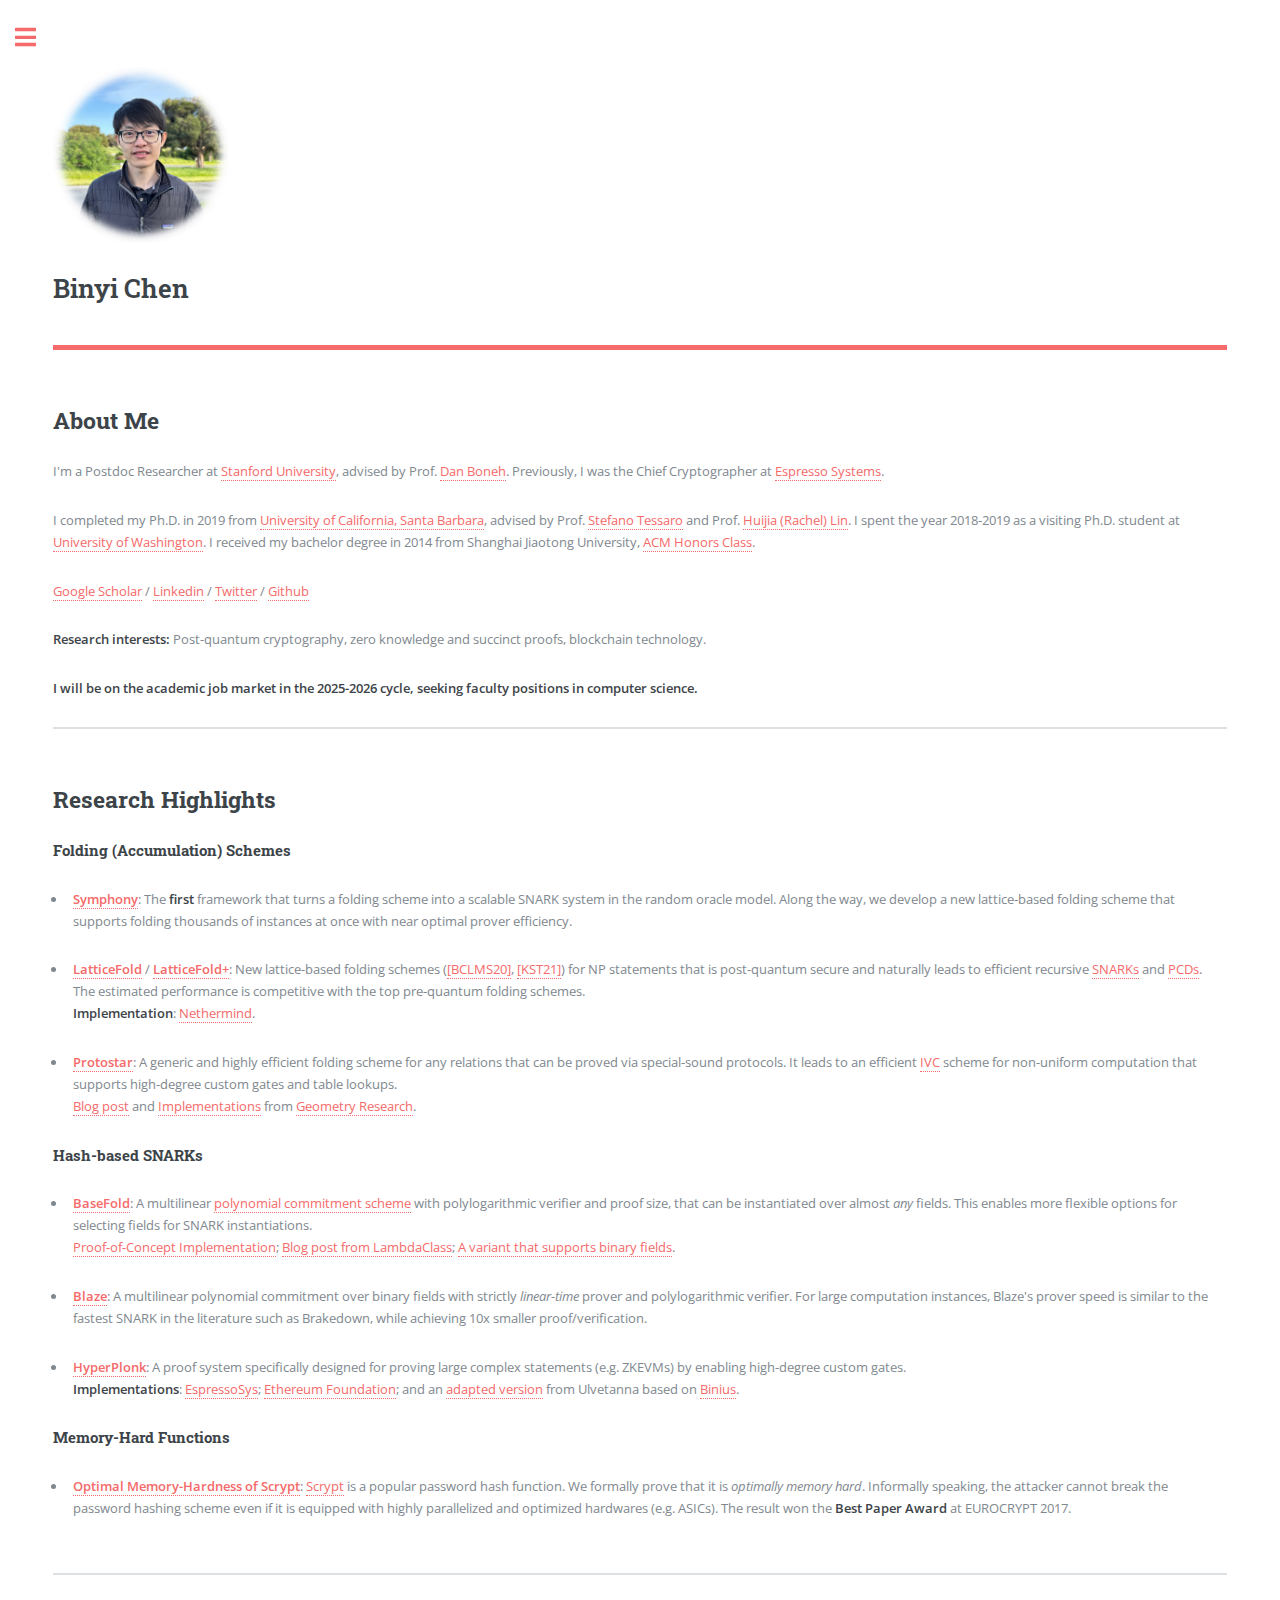
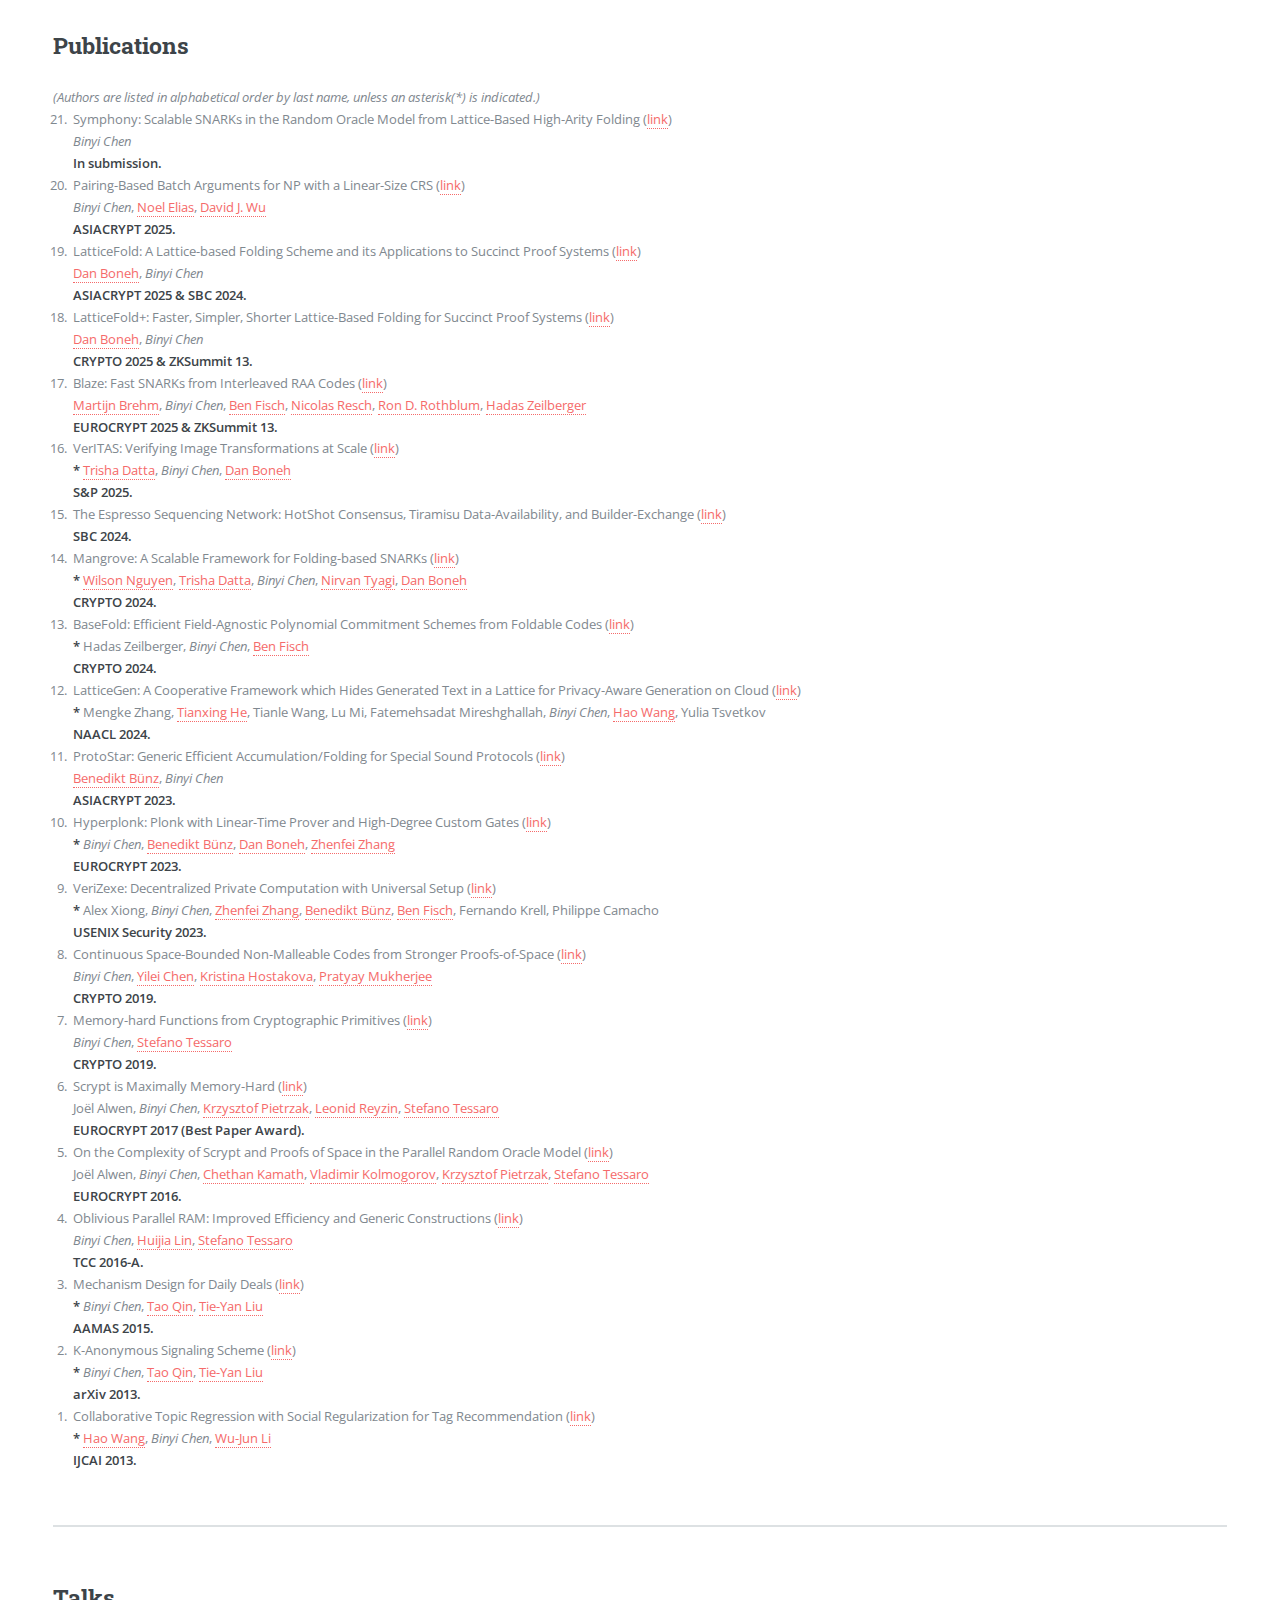
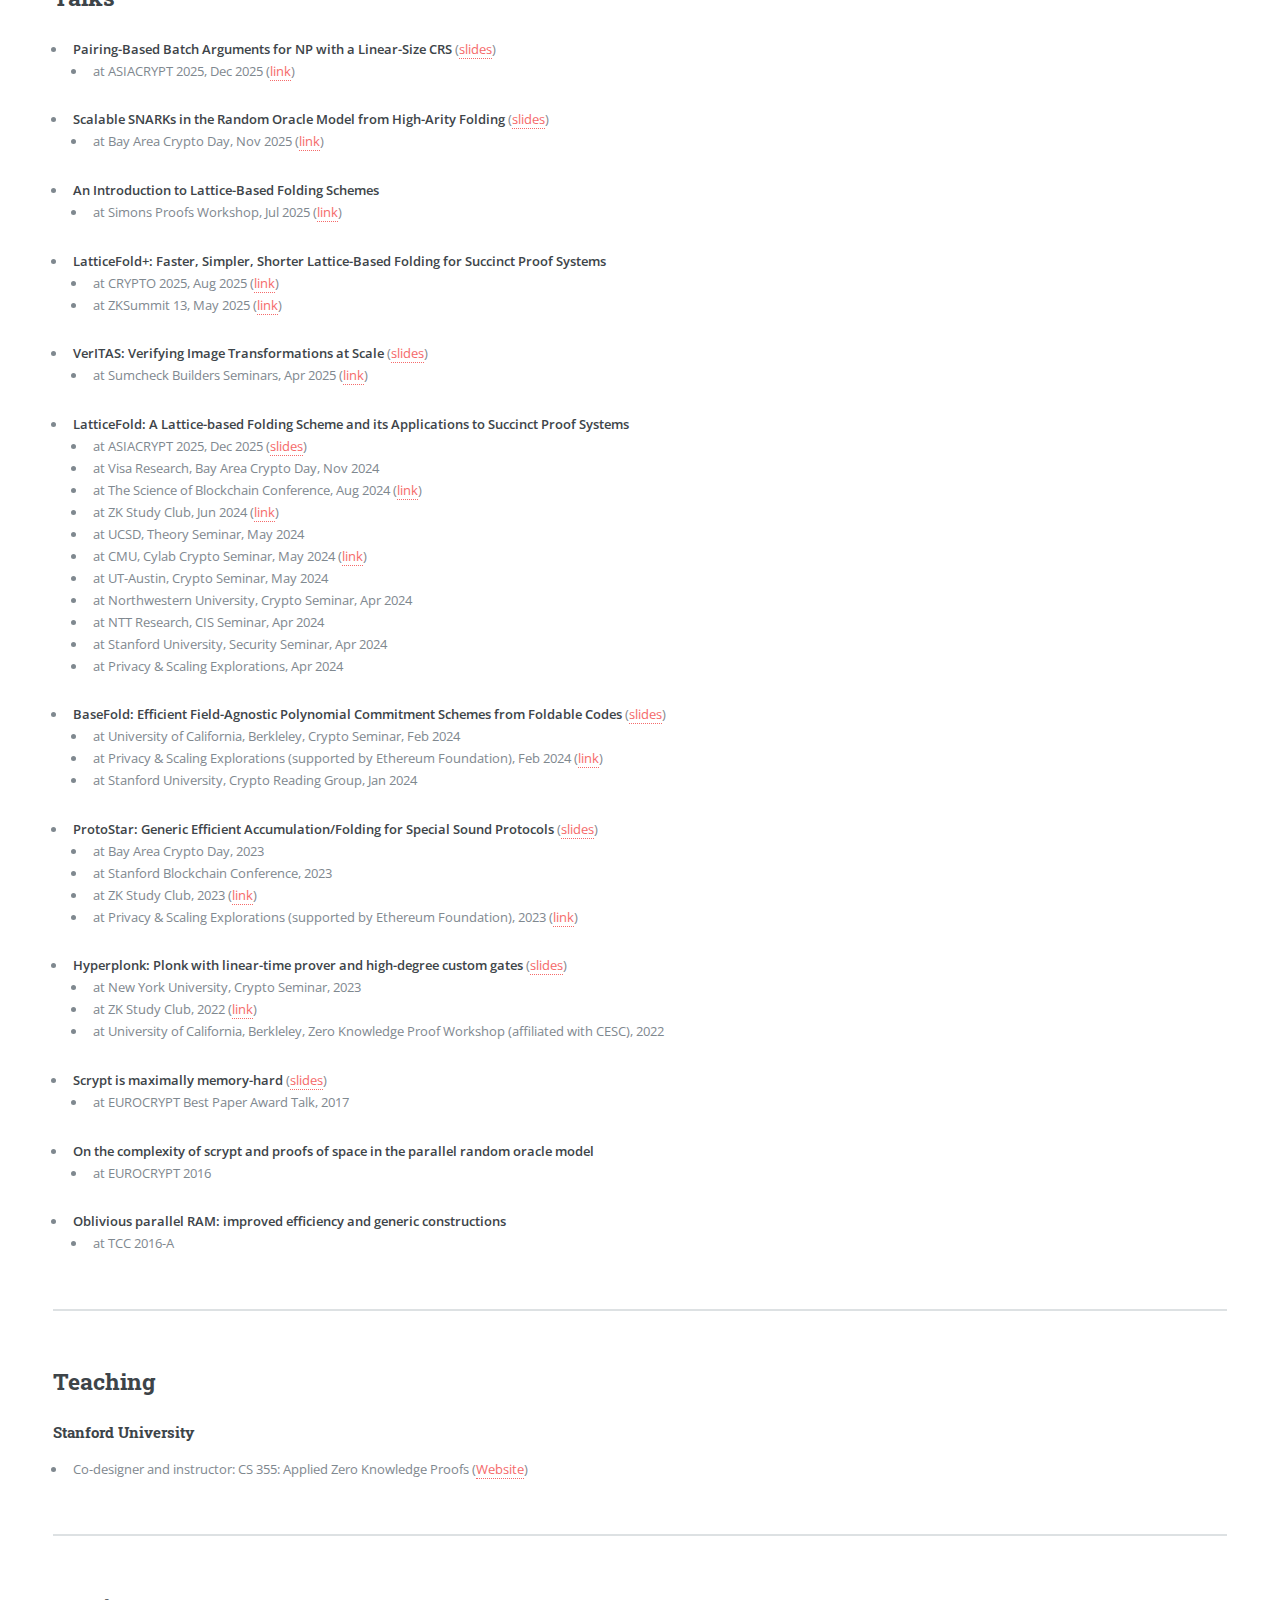
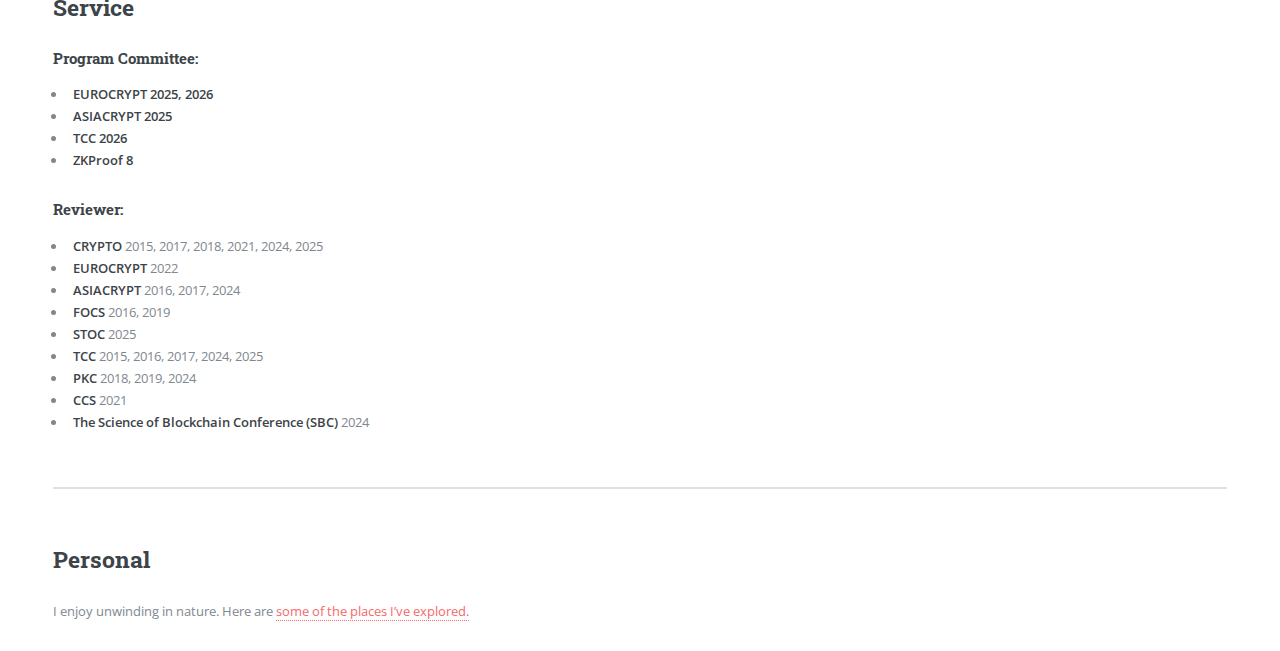
<file: index.html>
<!DOCTYPE HTML>
<!--
	Editorial by HTML5 UP
	html5up.net | @ajlkn
	Free for personal and commercial use under the CCA 3.0 license (html5up.net/license)
-->
<html lang="en">



	<head>
		<title>Binyi Chen</title>
		<meta charset="utf-8" />
		<meta name="viewport" content="width=device-width, initial-scale=1, user-scalable=no" />
		<link rel="stylesheet" href="assets/css/main.css" />
	</head>
	<body class="is-preload">

		<!-- Wrapper -->
			<div id="wrapper">

				<!-- Main -->
					<div id="main">
						<div class="inner">

							<!-- Header -->
								<header id="header">
									<figure>
										<img src="images/pic.jpg" alt="" width="175" height="175"/>
										<p></p>
										<h2><a class="logo"><strong>Binyi</strong> <strong>Chen</strong></a></h2>
									</figure>
								</header>
								
								<section id="intro">
									<div class="content">
										<header>
											<h2>About Me</h2>
										</header>
								<p>
								I'm a Postdoc Researcher at <a href="https://www.cs.stanford.edu/">Stanford University</a>, 
								advised by Prof. <a href="https://crypto.stanford.edu/~dabo/">Dan Boneh</a>. 
									Previously, I was the Chief Cryptographer at <a href="https://www.espressosys.com/">Espresso Systems</a>.
								<div>
								I completed my Ph.D. in 2019 from 
								<a href="https://www.cs.ucsb.edu/">University of California, Santa Barbara</a>,
								advised by 
								Prof. <a href="https://homes.cs.washington.edu/~tessaro/">Stefano Tessaro</a> and 
								Prof. <a href="https://homes.cs.washington.edu/~rachel/">Huijia (Rachel) Lin</a>.
								I spent the year 2018-2019 as a visiting Ph.D. student at 
								<a href="https://www.cs.washington.edu/">University of Washington</a>.
								I received my bachelor degree in 2014 from Shanghai Jiaotong University, 
								<a href="https://acm.sjtu.edu.cn/home">ACM Honors Class</a>.
								</div>
								<p>
								<div>
									<a href="https://scholar.google.com/citations?user=a89ft7EAAAAJ&hl=en">Google Scholar</a> / 
									<a href="https://www.linkedin.com/in/binyi-chen-a0440437">Linkedin</a> / 
									<a href="https://twitter.com/Charles_Chen533">Twitter</a> / 
									<a href="https://github.com/chancharles92">Github</a>
								</div>
								</p>
									<strong>Research interests:</strong> Post-quantum cryptography, zero knowledge and succinct proofs, blockchain technology.
								</p>
									<strong>I will be on the academic job market in the 2025-2026 cycle, seeking faculty positions in computer science.</strong>
								</div>
								</section>

								<section id="research">
									<div class="content">
										<header>
											<h2>Research Highlights</h2>
										</header>
										<strong><h4>Folding (Accumulation) Schemes</h4></strong>
										<ul>
										
										<p>
										<div>
											<li> <strong><a href="https://eprint.iacr.org/2025/1905.pdf">Symphony</a></strong>:
											The <strong>first</strong> framework that turns a folding scheme into a scalable SNARK system in the random oracle model.
											Along the way, we develop a new lattice-based folding scheme that supports folding thousands of instances at once 
											with near optimal prover efficiency.
										</div>
										</p>

										<p>
										<div>
											<li> <strong><a href="https://eprint.iacr.org/2024/257.pdf">LatticeFold</a></strong> / <strong><a href="https://eprint.iacr.org/2025/247.pdf">LatticeFold+</a></strong>:
											New lattice-based folding schemes
											(<a href="https://eprint.iacr.org/2020/1618.pdf">[BCLMS20]</a>,
											<a href="https://eprint.iacr.org/2021/370.pdf">[KST21]</a>)
											for NP statements that is post-quantum secure and naturally leads to efficient 
											recursive <a href="https://en.wikipedia.org/wiki/Non-interactive_zero-knowledge_proof">SNARKs</a> 
											and <a href="https://people.eecs.berkeley.edu/~alexch/docs/CT10.pdf">PCDs</a>. 
											The estimated performance is competitive with the top 
											pre-quantum folding schemes.
											<div><strong>Implementation</strong>: 
												<a href="https://github.com/NethermindEth/latticefold">Nethermind</a>.
											</div>
										</div>
										</p>

										<p>
										<div>
											<li> <strong><a href="https://eprint.iacr.org/2023/620.pdf">Protostar</a></strong>:
											A generic and highly efficient folding scheme for any relations 
											that can be proved via special-sound protocols.
											It leads to an efficient <a href="https://iacr.org/archive/tcc2008/49480001/49480001.pdf">IVC</a> scheme for non-uniform computation that supports high-degree custom gates and table lookups.
											<div><a href="https://geometry.xyz/notebook/paper-speedrun-protostar">Blog post</a> 
											and <a href="https://github.com/geometryresearch/protostar">Implementations</a> 
											from <a href="https://geometry.dev/about">Geometry Research</a>.
											</div>
											<!-- Notably, the number of group scalar multiplications in the folding verifier is independent of the gate degree. -->
										</div>
										</p>
										</ul>

										<strong><h4>Hash-based SNARKs</h4></strong>
										<ul>
										<p>
										<li> <strong><a href="https://eprint.iacr.org/2023/1705.pdf">BaseFold</a></strong>:
											A multilinear <a href="https://cacr.uwaterloo.ca/techreports/2010/cacr2010-10.pdf">polynomial commitment scheme</a>
											with polylogarithmic verifier and proof size, that can be instantiated over almost <i>any</i> fields.
											This enables more flexible options for selecting fields for SNARK instantiations.
											<!-- E.g., it leads to a SNARK for proving ECDSA signature verification that is more than 20x faster than the state-of-the-art. -->
											<div><a href="https://github.com/hadasz/plonkish_basefold">Proof-of-Concept Implementation</a>;
												<a href="https://blog.lambdaclass.com/how-does-basefold-polynomial-commitment-scheme-generalize-fri/">Blog post from LambdaClass</a>;
												<a href="https://eprint.iacr.org/2024/504.pdf">A variant that supports binary fields</a>.
											</div>
										</p>

										<p>
											<li> <strong><a href="https://eprint.iacr.org/2024/1609.pdf">Blaze</a></strong>:
												A multilinear polynomial commitment over binary fields with strictly <i>linear-time</i> prover and polylogarithmic verifier.
												For large computation instances, Blaze's prover speed is similar to the fastest SNARK in the literature such as Brakedown, while achieving 10x smaller proof/verification.
										</p>

										<p>
											<li> <strong><a href="https://eprint.iacr.org/2022/1355.pdf">HyperPlonk</a></strong>: 
											A proof system specifically designed for proving large complex statements (e.g. ZKEVMs)
											<!-- It removes the requirment for FFTs which makes HyperPlonk more scalable and parallelizable.  -->
											by enabling high-degree custom gates.
											<div><strong>Implementations</strong>: 
												<a href="https://github.com/EspressoSystems/hyperplonk">EspressoSys</a>;
												<a href="https://github.com/han0110/plonkish/tree/main/plonkish_backend/src/backend">Ethereum Foundation</a>;
												and an <a href="https://gitlab.com/UlvetannaOSS/binius">adapted version</a> from Ulvetanna based on <a href="https://eprint.iacr.org/2023/1784.pdf">Binius</a>.
											</div>
										</p>
										</ul>

									<strong><h4>Memory-Hard Functions</h4></strong>
									<ul>
									<p>
									<li> <strong><a href="https://eprint.iacr.org/2016/989.pdf">Optimal Memory-Hardness of Scrypt</a></strong>:
											<a href="https://en.wikipedia.org/wiki/Scrypt">Scrypt</a> is a popular password hash function.
											We formally prove that it is <i>optimally memory hard</i>. Informally speaking, 
											the attacker cannot break the password hashing scheme even 
											if it is equipped with highly parallelized and optimized hardwares (e.g. ASICs).
											The result won the <strong>Best Paper Award</strong> at EUROCRYPT 2017.
									</p>
									</ul>
								</div></section>
									
								
							<!-- Publications -->
								<section id="publications">
									<div class="content">
										<header>
											<h2>Publications</h2>
										</header>
	<div> 
	<i>(Authors are listed in alphabetical order by last name, unless an asterisk(*) is indicated.)</i>
	</div>
	
	<ol reversed>

	<li>
		<span class="papertitle">Symphony: Scalable SNARKs in the Random Oracle Model from Lattice-Based High-Arity Folding</span> 
			(<a href="https://eprint.iacr.org/2025/1905.pdf">link</a>)
			<br>
			<i>Binyi Chen</i>
			<br>    
			<strong>In submission.</strong>

	<li>
		<span class="papertitle">Pairing-Based Batch Arguments for NP with a Linear-Size CRS</span> 
			(<a href="https://eprint.iacr.org/2025/1323.pdf">link</a>)
			<br>
			<i>Binyi Chen</i>,
			<a href="https://scholar.google.com/citations?user=7XMZpMEAAAAJ&hl=en">Noel Elias</a>,
			<a href="https://www.cs.utexas.edu/~dwu4/">David J. Wu</a>
			<br>    
			<strong>ASIACRYPT 2025.</strong>

	<li>
		<span class="papertitle">LatticeFold: A Lattice-based Folding Scheme and its Applications to Succinct Proof Systems</span> 
			(<a href="https://eprint.iacr.org/2024/257.pdf">link</a>)
			<br><a href="https://crypto.stanford.edu/~dabo/">Dan Boneh</a>, 
			<i>Binyi Chen</i><br>   
			<strong>ASIACRYPT 2025 & SBC 2024.</strong>

	<li>
		<span class="papertitle">LatticeFold+: Faster, Simpler, Shorter Lattice-Based Folding for Succinct Proof Systems</span> 
			(<a href="https://eprint.iacr.org/2025/247.pdf">link</a>)
			<br><a href="https://crypto.stanford.edu/~dabo/">Dan Boneh</a>, 
			<i>Binyi Chen</i><br>   
			<strong>CRYPTO 2025 & ZKSummit 13.</strong>
			
	<li>
		<span class="papertitle">Blaze: Fast SNARKs from Interleaved RAA Codes</span> 
			(<a href="https://eprint.iacr.org/2024/1609.pdf">link</a>)
			<br><a href="https://ivi.fnwi.uva.nl/tcs/author/martijn-brehm/">Martijn Brehm</a>, 
			<i>Binyi Chen</i>,
			<a href="https://sites.google.com/site/benafisch/">Ben Fisch</a>,
			<a href="https://nicolas-resch.carrd.co/">Nicolas Resch</a>,
			<a href="https://csaws.cs.technion.ac.il/~rothblum/">Ron D. Rothblum</a>,
			<a href="https://www.hadasze.me/">Hadas Zeilberger</a>
			<br>  
			<strong>EUROCRYPT 2025 & ZKSummit 13.</strong>
	<li>
		<span class="papertitle">VerITAS: Verifying Image Transformations at Scale</span> 
			(<a href="https://eprint.iacr.org/2024/1066.pdf">link</a>)
			<br><strong>*</strong>
			<a href="https://trishadatta.github.io/">Trisha Datta</a>, 
			<i>Binyi Chen</i>, 
			<a href="https://crypto.stanford.edu/~dabo/">Dan Boneh</a> 
			<br>       
			<strong>S&P 2025.</strong>

	<li>
		<span class="papertitle">The Espresso Sequencing Network: HotShot Consensus, Tiramisu Data-Availability, and Builder-Exchange</span> 
			(<a href="https://eprint.iacr.org/2024/1189.pdf">link</a>)
			<br>
			<strong>SBC 2024.</strong>
			<br>       
	<li>
		<span class="papertitle">Mangrove: A Scalable Framework for Folding-based SNARKs</span> 
			(<a href="https://eprint.iacr.org/2024/416.pdf">link</a>)
			<br><strong>*</strong> <a href="https://c.rypto.systems/">Wilson Nguyen</a>, 
			<a href="https://trishadatta.github.io/">Trisha Datta</a>, 
			<i>Binyi Chen</i>,
			<a href="https://homes.cs.washington.edu/~tyagi/">Nirvan Tyagi</a>, 
			<a href="https://crypto.stanford.edu/~dabo/">Dan Boneh</a>
			<br>       
			<strong>CRYPTO 2024.</strong>

	  <li>
			<span class="papertitle">BaseFold: Efficient Field-Agnostic Polynomial Commitment Schemes from Foldable Codes</span> 
			  (<a href="https://eprint.iacr.org/2023/1705.pdf">link</a>)
			  <br><strong>*</strong> Hadas Zeilberger, <i>Binyi Chen</i>, <a href="https://sites.google.com/site/benafisch/">Ben Fisch</a><br>       
			  <strong>CRYPTO 2024.</strong>

	<li>
		<span class="papertitle">LatticeGen: A Cooperative Framework which Hides Generated Text in a Lattice for Privacy-Aware Generation on Cloud</span> 
		(<a href="https://arxiv.org/pdf/2309.17157.pdf">link</a>)
			<br><strong>*</strong> Mengke Zhang,
			<a href="https://cloudygoose.github.io/">Tianxing He</a>,
			Tianle Wang,
			Lu Mi,
			Fatemehsadat Mireshghallah,
			<i>Binyi Chen</i>,
			<a href="http://www.wanghao.in/index.html">Hao Wang</a>,
			Yulia Tsvetkov<br>       
			<strong>NAACL 2024.</strong>
	  <li>
          <span class="papertitle">ProtoStar: Generic Efficient Accumulation/Folding for Special Sound
			Protocols</span> (<a href="https://eprint.iacr.org/2023/620.pdf">link</a>)
			<br><a href="https://cs.nyu.edu/~bb/">Benedikt Bünz</a>, <i>Binyi Chen</i><br>       
			<strong>ASIACRYPT 2023.</strong>
		
	<li>
		<span class="papertitle">Hyperplonk: Plonk with Linear-Time Prover and High-Degree Custom Gates</span> 
		(<a href="https://eprint.iacr.org/2022/1355.pdf">link</a>)
			<br><strong>*</strong> <i>Binyi Chen</i>,
			<a href="https://cs.nyu.edu/~bb/">Benedikt Bünz</a>, 
			<a href="https://crypto.stanford.edu/~dabo/">Dan Boneh</a>, 
			<a href="https://zhenfeizhang.github.io/"> Zhenfei Zhang</a><br>       
			<strong>EUROCRYPT 2023.</strong>

	<li>
		<span class="papertitle">VeriZexe: Decentralized Private Computation with Universal Setup</span> 
		(<a href="https://eprint.iacr.org/2022/802">link</a>)
			<br><strong>*</strong> Alex Xiong,
			<i>Binyi Chen</i>,
			<a href="https://zhenfeizhang.github.io/"> Zhenfei Zhang</a>,
			<a href="https://cs.nyu.edu/~bb/">Benedikt Bünz</a>, 
			<a href="https://sites.google.com/site/benafisch/">Ben Fisch</a>,
			Fernando Krell,
			Philippe Camacho<br>       
			<strong>USENIX Security 2023.</strong>

	<li>
		<span class="papertitle">Continuous Space-Bounded Non-Malleable Codes from Stronger Proofs-of-Space</span> 
		(<a href="https://eprint.iacr.org/2019/552.pdf">link</a>)
			<br><i>Binyi Chen</i>,
			<a href="http://www.chenyilei.net/">Yilei Chen</a>, 
			<a href="https://scholar.google.com/citations?user=0YxXrvwAAAAJ&hl=en">Kristina Hostakova</a>, 
			<a href="https://pratyay.net/"> Pratyay Mukherjee</a><br>       
			<strong>CRYPTO 2019.</strong>

	<li>
		<span class="papertitle">Memory-hard Functions from Cryptographic Primitives</span> 
		(<a href="https://par.nsf.gov/servlets/purl/10121369">link</a>)
			<br><i>Binyi Chen</i>,
			<a href="https://homes.cs.washington.edu/~tessaro/">Stefano Tessaro</a><br>       
			<strong>CRYPTO 2019.</strong>

	<li>
		<span class="papertitle">Scrypt is Maximally Memory-Hard</span> 
		(<a href="https://eprint.iacr.org/2016/989.pdf">link</a>)
			<br>Joël Alwen,
			<i>Binyi Chen</i>,
			<a href="https://ist.ac.at/en/research/pietrzak-group/">Krzysztof Pietrzak</a>,
			<a href="https://www.cs.bu.edu/~reyzin/"> Leonid Reyzin</a>,
			<a href="https://homes.cs.washington.edu/~tessaro/">Stefano Tessaro</a><br>       
			<strong>EUROCRYPT 2017 (Best Paper Award).</strong>

	<li>
		<span class="papertitle">On the Complexity of Scrypt and Proofs of Space in the Parallel Random Oracle Model</span> 
		(<a href="https://eprint.iacr.org/2016/100.pdf">link</a>)
			<br>Joël Alwen,
			<i>Binyi Chen</i>,
			<a href="https://ckamath.gitlab.io/">Chethan Kamath</a>,
			<a href="https://pub.ista.ac.at/~vnk/">Vladimir Kolmogorov</a>,
			<a href="https://ist.ac.at/en/research/pietrzak-group/">Krzysztof Pietrzak</a>,
			<a href="https://homes.cs.washington.edu/~tessaro/">Stefano Tessaro</a><br>       
			<strong>EUROCRYPT 2016.</strong>

	<li>
		<span class="papertitle">Oblivious Parallel RAM: Improved Efficiency and Generic Constructions</span> 
		(<a href="https://eprint.iacr.org/2015/1053.pdf">link</a>)
			<br>
			<i>Binyi Chen</i>,
			<a href="https://homes.cs.washington.edu/~rachel/">Huijia Lin</a>,
			<a href="https://homes.cs.washington.edu/~tessaro/">Stefano Tessaro</a><br>       
			<strong>TCC 2016-A.</strong>

	<li>
		<span class="papertitle">Mechanism Design for Daily Deals</span> 
		(<a href="https://www.researchgate.net/profile/Binyi-Chen/publication/272622857_Mechanism_Design_for_Daily_Deals/links/5564a88608ae89e758fd9490/Mechanism-Design-for-Daily-Deals.pdf">link</a>)
			<br><strong>*</strong>
			<i>Binyi Chen</i>,
			<a href="https://www.microsoft.com/en-us/research/people/taoqin/">Tao Qin</a>,
			<a href="https://www.microsoft.com/en-us/research/people/tyliu/">Tie-Yan Liu</a><br>       
			<strong>AAMAS 2015.</strong>

	<li>
		<span class="papertitle">K-Anonymous Signaling Scheme</span> 
		(<a href="https://arxiv.org/pdf/1311.6638.pdf">link</a>)
			<br><strong>*</strong>
			<i>Binyi Chen</i>,
			<a href="https://www.microsoft.com/en-us/research/people/taoqin/">Tao Qin</a>,
			<a href="https://www.microsoft.com/en-us/research/people/tyliu/">Tie-Yan Liu</a><br>       
			<strong>arXiv 2013.</strong>

	<li>
		<span class="papertitle">Collaborative Topic Regression with Social Regularization for Tag Recommendation</span> 
		(<a href="http://45.33.70.161/paper/IJCAI13_CTRSR.pdf">link</a>)
			<br><strong>*</strong>
			<a href="http://www.wanghao.in/index.html">Hao Wang</a>,
			<i>Binyi Chen</i>,
			<a href="https://cs.nju.edu.cn/lwj/index.htm">Wu-Jun Li</a><br>       
			<strong>IJCAI 2013.</strong>
	</ol>
	</section>

								
								
	<section id="talks">
		<div class="content">
			<header>
				<h2>Talks</h2>
			</header>

			<ul>
		
				<li> 
					<strong> Pairing-Based Batch Arguments for NP with a Linear-Size CRS </strong> (<a href=slides/BARG-AC25-binyi.pdf>slides</a>)
					<ul>
						<li>at ASIACRYPT 2025, Dec 2025 (<a href="https://asiacrypt.iacr.org/2025/program.php">link</a>)</li>
					</ul>

				<li> 
					<strong> Scalable SNARKs in the Random Oracle Model from High-Arity Folding </strong> (<a href=slides/symphony.pdf>slides</a>)
					<ul>
						<li>at Bay Area Crypto Day, Nov 2025 (<a href="https://sites.google.com/view/bayareacryptoday/2025-nov">link</a>)</li>
					</ul>
				
				<li> 
					<strong> An Introduction to Lattice-Based Folding Schemes </strong> 
					<ul>
						<li>at Simons Proofs Workshop, Jul 2025 (<a href="https://simons.berkeley.edu/talks/binyi-chen-stanford-university-2025-07-17">link</a>)</li>
					</ul>

				<li> 
					<strong> LatticeFold+: Faster, Simpler, Shorter Lattice-Based Folding for Succinct Proof Systems </strong> 
					<ul>
						<li>at CRYPTO 2025, Aug 2025 (<a href="https://iacr.org/submit/files/slides/2025/crypto/crypto2025/362/362_slides.pdf">link</a>)</li>
						<li>at ZKSummit 13, May 2025 (<a href="https://www.zksummit.com/">link</a>)</li>
					</ul>

				<li> 
					<strong> VerITAS: Verifying Image Transformations at Scale </strong> (<a href=slides/VeriTAS.pdf>slides</a>)
					<ul>
						<li>at Sumcheck Builders Seminars, Apr 2025 (<a href="https://sumcheck-builders.polyhedra.network/">link</a>)</li>
					</ul>
					
				<li> 
					<strong> LatticeFold: A Lattice-based Folding Scheme and its Applications to Succinct Proof Systems </strong> 
					<ul>
						<li>at ASIACRYPT 2025, Dec 2025 (<a href=slides/LF-AC-binyi.pdf>slides</a>)</li>
						<li>at Visa Research, Bay Area Crypto Day, Nov 2024</li>
						<li>at The Science of Blockchain Conference, Aug 2024 (<a href="https://www.youtube.com/watch?v=2k-qJRX90NI">link</a>)</li>
						<li>at ZK Study Club, Jun 2024 (<a href="https://www.youtube.com/watch?v=-k8s7vVUx6s&list=PLj80z0cJm8QHm_9BdZ1BqcGbgE-BEn-3Y&index=3">link</a>)</li>
						<li>at UCSD, Theory Seminar, May 2024</li>
						<li>at CMU, Cylab Crypto Seminar, May 2024 (<a href="https://www.youtube.com/watch?v=pre-nW3jawM">link</a>)</li>
						<li>at UT-Austin, Crypto Seminar, May 2024</li>
						<li>at Northwestern University, Crypto Seminar, Apr 2024</li>
						<li>at NTT Research, CIS Seminar, Apr 2024</li>
						<li>at Stanford University, Security Seminar, Apr 2024</li>
						<li>at Privacy & Scaling Explorations, Apr 2024</li>
					</ul>

				<li> 
					<strong> BaseFold: Efficient Field-Agnostic Polynomial Commitment Schemes from Foldable Codes </strong> (<a href=slides/BaseFold.pdf>slides</a>)
					<ul>
						<li>at University of California, Berkleley, Crypto Seminar, Feb 2024</li>
						<li>at Privacy & Scaling Explorations (supported by Ethereum Foundation), Feb 2024 (<a href="https://www.youtube.com/watch?v=kIsZ2arrd_M">link</a>)</li>
						<li>at Stanford University, Crypto Reading Group, Jan 2024</li>
					</ul>

				<li> 
					<strong> ProtoStar: Generic Efficient Accumulation/Folding for Special Sound Protocols </strong> (<a href=slides/ProtoStar.pdf>slides</a>)
					<ul>
						<li>at Bay Area Crypto Day, 2023</li>
						<li>at Stanford Blockchain Conference, 2023</li>
						<li>at ZK Study Club, 2023 (<a href="https://www.youtube.com/watch?v=wtxVYiZh7zc">link</a>) </li>
						<li>at Privacy & Scaling Explorations (supported by Ethereum Foundation), 2023 (<a href="https://www.youtube.com/watch?v=tt00TLFJPpc">link</a>)</li>
					</ul>

				<li> 
					<strong> Hyperplonk: Plonk with linear-time prover and high-degree custom gates </strong> (<a href=slides/hyperplonk.pdf>slides</a>)
					<ul>
						<li>at New York University, Crypto Seminar, 2023</li>
						<li>at ZK Study Club, 2022 (<a href="https://www.youtube.com/watch?v=J51Ajp6zzkI">link</a>) </li>
						<li>at University of California, Berkleley, Zero Knowledge Proof Workshop (affiliated with CESC), 2022</li>
					</ul>

				<li> 
					<strong> Scrypt is maximally memory-hard </strong> (<a href=slides/Scrypt.pdf>slides</a>)
					<ul>
						<li>at EUROCRYPT Best Paper Award Talk, 2017</li>
					</ul>
				
				<li> 
					<strong> On the complexity of scrypt and proofs of space in the parallel random oracle model </strong>
					<ul>
						<li>at EUROCRYPT 2016</li>
					</ul>
				<li> 
					<strong> Oblivious parallel RAM: improved efficiency and generic constructions </strong>
					<ul>
						<li>at TCC 2016-A</li>
					</ul>
			</ul>
		</div>
	</section>						
					
	<section id="teach">
		<div class="content">
			<header>
				<h2>Teaching</h2>
			</header>
			<strong><h4>Stanford University</h4></strong>
			<ul>
				<li>
					Co-designer and instructor: CS 355: Applied Zero Knowledge Proofs (<a href="https://cs355.stanford.edu/">Website</a>)
				</li>
			</ul>
		</div>
	</section>	

	<section id="service">
		<div class="content">
			<header>
				<h2>Service</h2>
			</header>
			<strong><h4>Program Committee:</h4></strong>
			<ul>
				<li>
					<strong>EUROCRYPT 2025, 2026</strong>
				</li>
				<li>
					<strong>ASIACRYPT 2025</strong>
				</li>
				<li>
					<strong>TCC 2026</strong>
				</li>
				<li>
					<strong>ZKProof 8</strong>
				</li>
			</ul>

			<strong><h4>Reviewer:</h4></strong>
			<ul>
				<li>
					<strong>CRYPTO</strong> 2015, 2017, 2018, 2021, 2024, 2025
				</li>
				<li>
					<strong>EUROCRYPT</strong> 2022
				</li>
				<li>
					<strong>ASIACRYPT</strong> 2016, 2017, 2024
				</li>
				<li>
					<strong>FOCS</strong> 2016, 2019
				</li>
				<li>
					<strong>STOC</strong> 2025
				</li>
				<li>
					<strong>TCC</strong> 2015, 2016, 2017, 2024, 2025
				</li>
				<li>
					<strong>PKC</strong> 2018, 2019, 2024
				</li>
				<li>
					<strong>CCS</strong> 2021
				</li>
				<li>
					<strong>The Science of Blockchain Conference (SBC)</strong> 2024
				</li>
			</ul>
		</div>
	</section>		
	
	
	<section id="personal">
		<div class="content">
			<header>
				<h2>Personal</h2>
			</header>
			I enjoy unwinding in nature. Here are <a href="personal.html">some of the places I’ve explored.</a>
		</div>
	</section>

		</div>
	</div>
	<!-- Main -->


					
				<!-- Sidebar -->
					<div id="sidebar">
						<div class="inner">

							<!-- Search -->
								<!--<section id="search" class="alt">
									<form method="post" action="#">
										<input type="text" name="query" id="query" placeholder="Search" />
									</form>
								</section> -->

							<!-- Menu -->
								<nav id="menu">
									<header class="major">
										<h2>Menu</h2>
									</header>
									<ul>
										<li><a href="#header">Homepage</a></li>
										<li><a href="#intro">About Me</a></li>
										<li><a href="#research">Research</a></li>
										<li><a href="#publications">Publications</a></li>
										<li><a href="#talks">Talks</a></li>
										<li><a href="#teach">Teaching</a></li>
										<li><a href="#service">Service</a></li>
										<li><a href="#personal">Personal</a></li>
									</ul>
								</nav>

							<!-- Section -->
								<section>
									<header class="major">
										<h2>Contact</h2>
									</header>
									<ul class="contact">
										<li class="icon solid fa-envelope">binyi@cs.stanford.edu</li>
										<li class="icon brands fa-twitter"><a href="https://twitter.com/Charles_Chen533">@Charles_Chen533</a></li>
									</ul>
								</section>

							<!-- Footer -->
								<footer id="footer">
									<p class="copyright">Design: <a href="https://html5up.net">HTML5 UP</a>.</p>
								</footer>

						</div>
					</div>
								

			</div>

		<!-- Scripts -->

			<script src="assets/js/jquery.min.js"></script>
<script src="assets/js/browser.min.js"></script>
<script src="assets/js/breakpoints.min.js"></script>
<script src="assets/js/util.js"></script>
<script src="assets/js/main.js"></script>

<script type="text/javascript">
$(document).ready(function(){
    $('a[href^="#"]').on('click',function (e) {
        e.preventDefault();
        var target = this.hash;
        $target = $(target);
        $('html, body').stop().animate({
            'scrollTop':  $target.offset().top 
        }, 900, 'swing', function () {
            window.location.hash = target;
        });
    });
});
</script>								

			
	</body>
</html>
</file>
<file: assets/css/main.css>
@import url(fontawesome-all.min.css);
@import url("https://fonts.googleapis.com/css?family=Open+Sans:400,600,400italic,600italic|Roboto+Slab:400,700");
/*
	Editorial by HTML5 UP
	html5up.net | @ajlkn
	Free for personal and commercial use under the CCA 3.0 license (html5up.net/license)
*/
html, body, div, span, applet, object,
iframe, h1, h2, h3, h4, h5, h6, p, blockquote,
pre, a, abbr, acronym, address, big, cite,
code, del, dfn, em, img, ins, kbd, q, s, samp,
small, strike, strong, sub, sup, tt, var, b,
u, i, center, dl, dt, dd, ol, ul, li, fieldset,
form, label, legend, table, caption, tbody,
tfoot, thead, tr, th, td, article, aside,
canvas, details, embed, figure, figcaption,
footer, header, hgroup, menu, nav, output, ruby,
section, summary, time, mark, audio, video {
  margin: 0;
  padding: 0;
  border: 0;
  font-size: 100%;
  font: inherit;
  vertical-align: baseline; }

article, aside, details, figcaption, figure,
footer, header, hgroup, menu, nav, section {
  display: block; }

body {
  line-height: 1; }

ol, ul {
  list-style: none; }

blockquote, q {
  quotes: none; }
  blockquote:before, blockquote:after, q:before, q:after {
    content: '';
    content: none; }

table {
  border-collapse: collapse;
  border-spacing: 0; }

body {
  -webkit-text-size-adjust: none; }

mark {
  background-color: transparent;
  color: inherit; }

input::-moz-focus-inner {
  border: 0;
  padding: 0; }

input, select, textarea {
  -moz-appearance: none;
  -webkit-appearance: none;
  -ms-appearance: none;
  appearance: none; }

/* Basic */
@-ms-viewport {
  width: device-width; }

body {
  -ms-overflow-style: scrollbar; }

@media screen and (max-width: 480px) {
  html, body {
    min-width: 320px; } }

html {
  box-sizing: border-box; }

*, *:before, *:after {
  box-sizing: inherit; }

body {
  background: #ffffff; }
  body.is-preload *, body.is-preload *:before, body.is-preload *:after, body.is-resizing *, body.is-resizing *:before, body.is-resizing *:after {
    -moz-animation: none !important;
    -webkit-animation: none !important;
    -ms-animation: none !important;
    animation: none !important;
    -moz-transition: none !important;
    -webkit-transition: none !important;
    -ms-transition: none !important;
    transition: none !important; }

/* Type */
body, input, select, textarea {
  color: #7f888f;
  font-family: "Open Sans", sans-serif;
  font-size: 13pt;
  font-weight: 400;
  line-height: 1.65; }
  @media screen and (max-width: 1680px) {
    body, input, select, textarea {
      font-size: 11pt; } }
  @media screen and (max-width: 1280px) {
    body, input, select, textarea {
      font-size: 10pt; } }
  @media screen and (max-width: 360px) {
    body, input, select, textarea {
      font-size: 9pt; } }

a {
  -moz-transition: color 0.2s ease-in-out, border-bottom-color 0.2s ease-in-out;
  -webkit-transition: color 0.2s ease-in-out, border-bottom-color 0.2s ease-in-out;
  -ms-transition: color 0.2s ease-in-out, border-bottom-color 0.2s ease-in-out;
  transition: color 0.2s ease-in-out, border-bottom-color 0.2s ease-in-out;
  border-bottom: dotted 1px;
  color: #f56a6a;
  text-decoration: none; }
  a:hover {
    border-bottom-color: #f56a6a;
    color: #f56a6a !important; }
    a:hover strong {
      color: inherit; }

strong, b {
  color: #3d4449;
  font-weight: 600; }

em, i {
  font-style: italic; }

p {
  margin: 0 0 2em 0; }

h1, h2, h3, h4, h5, h6 {
  color: #3d4449;
  font-family: "Roboto Slab", serif;
  font-weight: 700;
  line-height: 1.5;
  margin: 0 0 1em 0; }
  h1 a, h2 a, h3 a, h4 a, h5 a, h6 a {
    color: inherit;
    text-decoration: none;
    border-bottom: 0; }

h1 {
  font-size: 4em;
  margin: 0 0 0.5em 0;
  line-height: 1.3; }

h2 {
  font-size: 1.75em; }

h3 {
  font-size: 1.25em; }

h4 {
  font-size: 1.1em; }

h5 {
  font-size: 0.9em; }

h6 {
  font-size: 0.7em; }

@media screen and (max-width: 1680px) {
  h1 {
    font-size: 3.5em; } }

@media screen and (max-width: 980px) {
  h1 {
    font-size: 3.25em; } }

@media screen and (max-width: 736px) {
  h1 {
    font-size: 2em;
    line-height: 1.4; }
  h2 {
    font-size: 1.5em; } }

sub {
  font-size: 0.8em;
  position: relative;
  top: 0.5em; }

sup {
  font-size: 0.8em;
  position: relative;
  top: -0.5em; }

blockquote {
  border-left: solid 3px rgba(210, 215, 217, 0.75);
  font-style: italic;
  margin: 0 0 2em 0;
  padding: 0.5em 0 0.5em 2em; }

code {
  background: rgba(230, 235, 237, 0.25);
  border-radius: 0.375em;
  border: solid 1px rgba(210, 215, 217, 0.75);
  font-family: "Courier New", monospace;
  font-size: 0.9em;
  margin: 0 0.25em;
  padding: 0.25em 0.65em; }

pre {
  -webkit-overflow-scrolling: touch;
  font-family: "Courier New", monospace;
  font-size: 0.9em;
  margin: 0 0 2em 0; }
  pre code {
    display: block;
    line-height: 1.75;
    padding: 1em 1.5em;
    overflow-x: auto; }

hr {
  border: 0;
  border-bottom: solid 1px rgba(210, 215, 217, 0.75);
  margin: 2em 0; }
  hr.major {
    margin: 3em 0; }

.align-left {
  text-align: left; }

.align-center {
  text-align: center; }

.align-right {
  text-align: right; }

/* Row */
.row {
  display: flex;
  flex-wrap: wrap;
  box-sizing: border-box;
  align-items: stretch; }
  .row > * {
    box-sizing: border-box; }
  .row.gtr-uniform > * > :last-child {
    margin-bottom: 0; }
  .row.aln-left {
    justify-content: flex-start; }
  .row.aln-center {
    justify-content: center; }
  .row.aln-right {
    justify-content: flex-end; }
  .row.aln-top {
    align-items: flex-start; }
  .row.aln-middle {
    align-items: center; }
  .row.aln-bottom {
    align-items: flex-end; }
  .row > .imp {
    order: -1; }
  .row > .col-1 {
    width: 8.33333%; }
  .row > .off-1 {
    margin-left: 8.33333%; }
  .row > .col-2 {
    width: 16.66667%; }
  .row > .off-2 {
    margin-left: 16.66667%; }
  .row > .col-3 {
    width: 25%; }
  .row > .off-3 {
    margin-left: 25%; }
  .row > .col-4 {
    width: 33.33333%; }
  .row > .off-4 {
    margin-left: 33.33333%; }
  .row > .col-5 {
    width: 41.66667%; }
  .row > .off-5 {
    margin-left: 41.66667%; }
  .row > .col-6 {
    width: 50%; }
  .row > .off-6 {
    margin-left: 50%; }
  .row > .col-7 {
    width: 58.33333%; }
  .row > .off-7 {
    margin-left: 58.33333%; }
  .row > .col-8 {
    width: 66.66667%; }
  .row > .off-8 {
    margin-left: 66.66667%; }
  .row > .col-9 {
    width: 75%; }
  .row > .off-9 {
    margin-left: 75%; }
  .row > .col-10 {
    width: 83.33333%; }
  .row > .off-10 {
    margin-left: 83.33333%; }
  .row > .col-11 {
    width: 91.66667%; }
  .row > .off-11 {
    margin-left: 91.66667%; }
  .row > .col-12 {
    width: 100%; }
  .row > .off-12 {
    margin-left: 100%; }
  .row.gtr-0 {
    margin-top: 0;
    margin-left: 0em; }
    .row.gtr-0 > * {
      padding: 0 0 0 0em; }
    .row.gtr-0.gtr-uniform {
      margin-top: 0em; }
      .row.gtr-0.gtr-uniform > * {
        padding-top: 0em; }
  .row.gtr-25 {
    margin-top: 0;
    margin-left: -0.375em; }
    .row.gtr-25 > * {
      padding: 0 0 0 0.375em; }
    .row.gtr-25.gtr-uniform {
      margin-top: -0.375em; }
      .row.gtr-25.gtr-uniform > * {
        padding-top: 0.375em; }
  .row.gtr-50 {
    margin-top: 0;
    margin-left: -0.75em; }
    .row.gtr-50 > * {
      padding: 0 0 0 0.75em; }
    .row.gtr-50.gtr-uniform {
      margin-top: -0.75em; }
      .row.gtr-50.gtr-uniform > * {
        padding-top: 0.75em; }
  .row {
    margin-top: 0;
    margin-left: -1.5em; }
    .row > * {
      padding: 0 0 0 1.5em; }
    .row.gtr-uniform {
      margin-top: -1.5em; }
      .row.gtr-uniform > * {
        padding-top: 1.5em; }
  .row.gtr-150 {
    margin-top: 0;
    margin-left: -2.25em; }
    .row.gtr-150 > * {
      padding: 0 0 0 2.25em; }
    .row.gtr-150.gtr-uniform {
      margin-top: -2.25em; }
      .row.gtr-150.gtr-uniform > * {
        padding-top: 2.25em; }
  .row.gtr-200 {
    margin-top: 0;
    margin-left: -3em; }
    .row.gtr-200 > * {
      padding: 0 0 0 3em; }
    .row.gtr-200.gtr-uniform {
      margin-top: -3em; }
      .row.gtr-200.gtr-uniform > * {
        padding-top: 3em; }
  @media screen and (max-width: 1680px) {
    .row {
      display: flex;
      flex-wrap: wrap;
      box-sizing: border-box;
      align-items: stretch; }
      .row > * {
        box-sizing: border-box; }
      .row.gtr-uniform > * > :last-child {
        margin-bottom: 0; }
      .row.aln-left {
        justify-content: flex-start; }
      .row.aln-center {
        justify-content: center; }
      .row.aln-right {
        justify-content: flex-end; }
      .row.aln-top {
        align-items: flex-start; }
      .row.aln-middle {
        align-items: center; }
      .row.aln-bottom {
        align-items: flex-end; }
      .row > .imp-xlarge {
        order: -1; }
      .row > .col-1-xlarge {
        width: 8.33333%; }
      .row > .off-1-xlarge {
        margin-left: 8.33333%; }
      .row > .col-2-xlarge {
        width: 16.66667%; }
      .row > .off-2-xlarge {
        margin-left: 16.66667%; }
      .row > .col-3-xlarge {
        width: 25%; }
      .row > .off-3-xlarge {
        margin-left: 25%; }
      .row > .col-4-xlarge {
        width: 33.33333%; }
      .row > .off-4-xlarge {
        margin-left: 33.33333%; }
      .row > .col-5-xlarge {
        width: 41.66667%; }
      .row > .off-5-xlarge {
        margin-left: 41.66667%; }
      .row > .col-6-xlarge {
        width: 50%; }
      .row > .off-6-xlarge {
        margin-left: 50%; }
      .row > .col-7-xlarge {
        width: 58.33333%; }
      .row > .off-7-xlarge {
        margin-left: 58.33333%; }
      .row > .col-8-xlarge {
        width: 66.66667%; }
      .row > .off-8-xlarge {
        margin-left: 66.66667%; }
      .row > .col-9-xlarge {
        width: 75%; }
      .row > .off-9-xlarge {
        margin-left: 75%; }
      .row > .col-10-xlarge {
        width: 83.33333%; }
      .row > .off-10-xlarge {
        margin-left: 83.33333%; }
      .row > .col-11-xlarge {
        width: 91.66667%; }
      .row > .off-11-xlarge {
        margin-left: 91.66667%; }
      .row > .col-12-xlarge {
        width: 100%; }
      .row > .off-12-xlarge {
        margin-left: 100%; }
      .row.gtr-0 {
        margin-top: 0;
        margin-left: 0em; }
        .row.gtr-0 > * {
          padding: 0 0 0 0em; }
        .row.gtr-0.gtr-uniform {
          margin-top: 0em; }
          .row.gtr-0.gtr-uniform > * {
            padding-top: 0em; }
      .row.gtr-25 {
        margin-top: 0;
        margin-left: -0.375em; }
        .row.gtr-25 > * {
          padding: 0 0 0 0.375em; }
        .row.gtr-25.gtr-uniform {
          margin-top: -0.375em; }
          .row.gtr-25.gtr-uniform > * {
            padding-top: 0.375em; }
      .row.gtr-50 {
        margin-top: 0;
        margin-left: -0.75em; }
        .row.gtr-50 > * {
          padding: 0 0 0 0.75em; }
        .row.gtr-50.gtr-uniform {
          margin-top: -0.75em; }
          .row.gtr-50.gtr-uniform > * {
            padding-top: 0.75em; }
      .row {
        margin-top: 0;
        margin-left: -1.5em; }
        .row > * {
          padding: 0 0 0 1.5em; }
        .row.gtr-uniform {
          margin-top: -1.5em; }
          .row.gtr-uniform > * {
            padding-top: 1.5em; }
      .row.gtr-150 {
        margin-top: 0;
        margin-left: -2.25em; }
        .row.gtr-150 > * {
          padding: 0 0 0 2.25em; }
        .row.gtr-150.gtr-uniform {
          margin-top: -2.25em; }
          .row.gtr-150.gtr-uniform > * {
            padding-top: 2.25em; }
      .row.gtr-200 {
        margin-top: 0;
        margin-left: -3em; }
        .row.gtr-200 > * {
          padding: 0 0 0 3em; }
        .row.gtr-200.gtr-uniform {
          margin-top: -3em; }
          .row.gtr-200.gtr-uniform > * {
            padding-top: 3em; } }
  @media screen and (max-width: 1280px) {
    .row {
      display: flex;
      flex-wrap: wrap;
      box-sizing: border-box;
      align-items: stretch; }
      .row > * {
        box-sizing: border-box; }
      .row.gtr-uniform > * > :last-child {
        margin-bottom: 0; }
      .row.aln-left {
        justify-content: flex-start; }
      .row.aln-center {
        justify-content: center; }
      .row.aln-right {
        justify-content: flex-end; }
      .row.aln-top {
        align-items: flex-start; }
      .row.aln-middle {
        align-items: center; }
      .row.aln-bottom {
        align-items: flex-end; }
      .row > .imp-large {
        order: -1; }
      .row > .col-1-large {
        width: 8.33333%; }
      .row > .off-1-large {
        margin-left: 8.33333%; }
      .row > .col-2-large {
        width: 16.66667%; }
      .row > .off-2-large {
        margin-left: 16.66667%; }
      .row > .col-3-large {
        width: 25%; }
      .row > .off-3-large {
        margin-left: 25%; }
      .row > .col-4-large {
        width: 33.33333%; }
      .row > .off-4-large {
        margin-left: 33.33333%; }
      .row > .col-5-large {
        width: 41.66667%; }
      .row > .off-5-large {
        margin-left: 41.66667%; }
      .row > .col-6-large {
        width: 50%; }
      .row > .off-6-large {
        margin-left: 50%; }
      .row > .col-7-large {
        width: 58.33333%; }
      .row > .off-7-large {
        margin-left: 58.33333%; }
      .row > .col-8-large {
        width: 66.66667%; }
      .row > .off-8-large {
        margin-left: 66.66667%; }
      .row > .col-9-large {
        width: 75%; }
      .row > .off-9-large {
        margin-left: 75%; }
      .row > .col-10-large {
        width: 83.33333%; }
      .row > .off-10-large {
        margin-left: 83.33333%; }
      .row > .col-11-large {
        width: 91.66667%; }
      .row > .off-11-large {
        margin-left: 91.66667%; }
      .row > .col-12-large {
        width: 100%; }
      .row > .off-12-large {
        margin-left: 100%; }
      .row.gtr-0 {
        margin-top: 0;
        margin-left: 0em; }
        .row.gtr-0 > * {
          padding: 0 0 0 0em; }
        .row.gtr-0.gtr-uniform {
          margin-top: 0em; }
          .row.gtr-0.gtr-uniform > * {
            padding-top: 0em; }
      .row.gtr-25 {
        margin-top: 0;
        margin-left: -0.375em; }
        .row.gtr-25 > * {
          padding: 0 0 0 0.375em; }
        .row.gtr-25.gtr-uniform {
          margin-top: -0.375em; }
          .row.gtr-25.gtr-uniform > * {
            padding-top: 0.375em; }
      .row.gtr-50 {
        margin-top: 0;
        margin-left: -0.75em; }
        .row.gtr-50 > * {
          padding: 0 0 0 0.75em; }
        .row.gtr-50.gtr-uniform {
          margin-top: -0.75em; }
          .row.gtr-50.gtr-uniform > * {
            padding-top: 0.75em; }
      .row {
        margin-top: 0;
        margin-left: -1.5em; }
        .row > * {
          padding: 0 0 0 1.5em; }
        .row.gtr-uniform {
          margin-top: -1.5em; }
          .row.gtr-uniform > * {
            padding-top: 1.5em; }
      .row.gtr-150 {
        margin-top: 0;
        margin-left: -2.25em; }
        .row.gtr-150 > * {
          padding: 0 0 0 2.25em; }
        .row.gtr-150.gtr-uniform {
          margin-top: -2.25em; }
          .row.gtr-150.gtr-uniform > * {
            padding-top: 2.25em; }
      .row.gtr-200 {
        margin-top: 0;
        margin-left: -3em; }
        .row.gtr-200 > * {
          padding: 0 0 0 3em; }
        .row.gtr-200.gtr-uniform {
          margin-top: -3em; }
          .row.gtr-200.gtr-uniform > * {
            padding-top: 3em; } }
  @media screen and (max-width: 980px) {
    .row {
      display: flex;
      flex-wrap: wrap;
      box-sizing: border-box;
      align-items: stretch; }
      .row > * {
        box-sizing: border-box; }
      .row.gtr-uniform > * > :last-child {
        margin-bottom: 0; }
      .row.aln-left {
        justify-content: flex-start; }
      .row.aln-center {
        justify-content: center; }
      .row.aln-right {
        justify-content: flex-end; }
      .row.aln-top {
        align-items: flex-start; }
      .row.aln-middle {
        align-items: center; }
      .row.aln-bottom {
        align-items: flex-end; }
      .row > .imp-medium {
        order: -1; }
      .row > .col-1-medium {
        width: 8.33333%; }
      .row > .off-1-medium {
        margin-left: 8.33333%; }
      .row > .col-2-medium {
        width: 16.66667%; }
      .row > .off-2-medium {
        margin-left: 16.66667%; }
      .row > .col-3-medium {
        width: 25%; }
      .row > .off-3-medium {
        margin-left: 25%; }
      .row > .col-4-medium {
        width: 33.33333%; }
      .row > .off-4-medium {
        margin-left: 33.33333%; }
      .row > .col-5-medium {
        width: 41.66667%; }
      .row > .off-5-medium {
        margin-left: 41.66667%; }
      .row > .col-6-medium {
        width: 50%; }
      .row > .off-6-medium {
        margin-left: 50%; }
      .row > .col-7-medium {
        width: 58.33333%; }
      .row > .off-7-medium {
        margin-left: 58.33333%; }
      .row > .col-8-medium {
        width: 66.66667%; }
      .row > .off-8-medium {
        margin-left: 66.66667%; }
      .row > .col-9-medium {
        width: 75%; }
      .row > .off-9-medium {
        margin-left: 75%; }
      .row > .col-10-medium {
        width: 83.33333%; }
      .row > .off-10-medium {
        margin-left: 83.33333%; }
      .row > .col-11-medium {
        width: 91.66667%; }
      .row > .off-11-medium {
        margin-left: 91.66667%; }
      .row > .col-12-medium {
        width: 100%; }
      .row > .off-12-medium {
        margin-left: 100%; }
      .row.gtr-0 {
        margin-top: 0;
        margin-left: 0em; }
        .row.gtr-0 > * {
          padding: 0 0 0 0em; }
        .row.gtr-0.gtr-uniform {
          margin-top: 0em; }
          .row.gtr-0.gtr-uniform > * {
            padding-top: 0em; }
      .row.gtr-25 {
        margin-top: 0;
        margin-left: -0.375em; }
        .row.gtr-25 > * {
          padding: 0 0 0 0.375em; }
        .row.gtr-25.gtr-uniform {
          margin-top: -0.375em; }
          .row.gtr-25.gtr-uniform > * {
            padding-top: 0.375em; }
      .row.gtr-50 {
        margin-top: 0;
        margin-left: -0.75em; }
        .row.gtr-50 > * {
          padding: 0 0 0 0.75em; }
        .row.gtr-50.gtr-uniform {
          margin-top: -0.75em; }
          .row.gtr-50.gtr-uniform > * {
            padding-top: 0.75em; }
      .row {
        margin-top: 0;
        margin-left: -1.5em; }
        .row > * {
          padding: 0 0 0 1.5em; }
        .row.gtr-uniform {
          margin-top: -1.5em; }
          .row.gtr-uniform > * {
            padding-top: 1.5em; }
      .row.gtr-150 {
        margin-top: 0;
        margin-left: -2.25em; }
        .row.gtr-150 > * {
          padding: 0 0 0 2.25em; }
        .row.gtr-150.gtr-uniform {
          margin-top: -2.25em; }
          .row.gtr-150.gtr-uniform > * {
            padding-top: 2.25em; }
      .row.gtr-200 {
        margin-top: 0;
        margin-left: -3em; }
        .row.gtr-200 > * {
          padding: 0 0 0 3em; }
        .row.gtr-200.gtr-uniform {
          margin-top: -3em; }
          .row.gtr-200.gtr-uniform > * {
            padding-top: 3em; } }
  @media screen and (max-width: 736px) {
    .row {
      display: flex;
      flex-wrap: wrap;
      box-sizing: border-box;
      align-items: stretch; }
      .row > * {
        box-sizing: border-box; }
      .row.gtr-uniform > * > :last-child {
        margin-bottom: 0; }
      .row.aln-left {
        justify-content: flex-start; }
      .row.aln-center {
        justify-content: center; }
      .row.aln-right {
        justify-content: flex-end; }
      .row.aln-top {
        align-items: flex-start; }
      .row.aln-middle {
        align-items: center; }
      .row.aln-bottom {
        align-items: flex-end; }
      .row > .imp-small {
        order: -1; }
      .row > .col-1-small {
        width: 8.33333%; }
      .row > .off-1-small {
        margin-left: 8.33333%; }
      .row > .col-2-small {
        width: 16.66667%; }
      .row > .off-2-small {
        margin-left: 16.66667%; }
      .row > .col-3-small {
        width: 25%; }
      .row > .off-3-small {
        margin-left: 25%; }
      .row > .col-4-small {
        width: 33.33333%; }
      .row > .off-4-small {
        margin-left: 33.33333%; }
      .row > .col-5-small {
        width: 41.66667%; }
      .row > .off-5-small {
        margin-left: 41.66667%; }
      .row > .col-6-small {
        width: 50%; }
      .row > .off-6-small {
        margin-left: 50%; }
      .row > .col-7-small {
        width: 58.33333%; }
      .row > .off-7-small {
        margin-left: 58.33333%; }
      .row > .col-8-small {
        width: 66.66667%; }
      .row > .off-8-small {
        margin-left: 66.66667%; }
      .row > .col-9-small {
        width: 75%; }
      .row > .off-9-small {
        margin-left: 75%; }
      .row > .col-10-small {
        width: 83.33333%; }
      .row > .off-10-small {
        margin-left: 83.33333%; }
      .row > .col-11-small {
        width: 91.66667%; }
      .row > .off-11-small {
        margin-left: 91.66667%; }
      .row > .col-12-small {
        width: 100%; }
      .row > .off-12-small {
        margin-left: 100%; }
      .row.gtr-0 {
        margin-top: 0;
        margin-left: 0em; }
        .row.gtr-0 > * {
          padding: 0 0 0 0em; }
        .row.gtr-0.gtr-uniform {
          margin-top: 0em; }
          .row.gtr-0.gtr-uniform > * {
            padding-top: 0em; }
      .row.gtr-25 {
        margin-top: 0;
        margin-left: -0.375em; }
        .row.gtr-25 > * {
          padding: 0 0 0 0.375em; }
        .row.gtr-25.gtr-uniform {
          margin-top: -0.375em; }
          .row.gtr-25.gtr-uniform > * {
            padding-top: 0.375em; }
      .row.gtr-50 {
        margin-top: 0;
        margin-left: -0.75em; }
        .row.gtr-50 > * {
          padding: 0 0 0 0.75em; }
        .row.gtr-50.gtr-uniform {
          margin-top: -0.75em; }
          .row.gtr-50.gtr-uniform > * {
            padding-top: 0.75em; }
      .row {
        margin-top: 0;
        margin-left: -1.5em; }
        .row > * {
          padding: 0 0 0 1.5em; }
        .row.gtr-uniform {
          margin-top: -1.5em; }
          .row.gtr-uniform > * {
            padding-top: 1.5em; }
      .row.gtr-150 {
        margin-top: 0;
        margin-left: -2.25em; }
        .row.gtr-150 > * {
          padding: 0 0 0 2.25em; }
        .row.gtr-150.gtr-uniform {
          margin-top: -2.25em; }
          .row.gtr-150.gtr-uniform > * {
            padding-top: 2.25em; }
      .row.gtr-200 {
        margin-top: 0;
        margin-left: -3em; }
        .row.gtr-200 > * {
          padding: 0 0 0 3em; }
        .row.gtr-200.gtr-uniform {
          margin-top: -3em; }
          .row.gtr-200.gtr-uniform > * {
            padding-top: 3em; } }
  @media screen and (max-width: 480px) {
    .row {
      display: flex;
      flex-wrap: wrap;
      box-sizing: border-box;
      align-items: stretch; }
      .row > * {
        box-sizing: border-box; }
      .row.gtr-uniform > * > :last-child {
        margin-bottom: 0; }
      .row.aln-left {
        justify-content: flex-start; }
      .row.aln-center {
        justify-content: center; }
      .row.aln-right {
        justify-content: flex-end; }
      .row.aln-top {
        align-items: flex-start; }
      .row.aln-middle {
        align-items: center; }
      .row.aln-bottom {
        align-items: flex-end; }
      .row > .imp-xsmall {
        order: -1; }
      .row > .col-1-xsmall {
        width: 8.33333%; }
      .row > .off-1-xsmall {
        margin-left: 8.33333%; }
      .row > .col-2-xsmall {
        width: 16.66667%; }
      .row > .off-2-xsmall {
        margin-left: 16.66667%; }
      .row > .col-3-xsmall {
        width: 25%; }
      .row > .off-3-xsmall {
        margin-left: 25%; }
      .row > .col-4-xsmall {
        width: 33.33333%; }
      .row > .off-4-xsmall {
        margin-left: 33.33333%; }
      .row > .col-5-xsmall {
        width: 41.66667%; }
      .row > .off-5-xsmall {
        margin-left: 41.66667%; }
      .row > .col-6-xsmall {
        width: 50%; }
      .row > .off-6-xsmall {
        margin-left: 50%; }
      .row > .col-7-xsmall {
        width: 58.33333%; }
      .row > .off-7-xsmall {
        margin-left: 58.33333%; }
      .row > .col-8-xsmall {
        width: 66.66667%; }
      .row > .off-8-xsmall {
        margin-left: 66.66667%; }
      .row > .col-9-xsmall {
        width: 75%; }
      .row > .off-9-xsmall {
        margin-left: 75%; }
      .row > .col-10-xsmall {
        width: 83.33333%; }
      .row > .off-10-xsmall {
        margin-left: 83.33333%; }
      .row > .col-11-xsmall {
        width: 91.66667%; }
      .row > .off-11-xsmall {
        margin-left: 91.66667%; }
      .row > .col-12-xsmall {
        width: 100%; }
      .row > .off-12-xsmall {
        margin-left: 100%; }
      .row.gtr-0 {
        margin-top: 0;
        margin-left: 0em; }
        .row.gtr-0 > * {
          padding: 0 0 0 0em; }
        .row.gtr-0.gtr-uniform {
          margin-top: 0em; }
          .row.gtr-0.gtr-uniform > * {
            padding-top: 0em; }
      .row.gtr-25 {
        margin-top: 0;
        margin-left: -0.375em; }
        .row.gtr-25 > * {
          padding: 0 0 0 0.375em; }
        .row.gtr-25.gtr-uniform {
          margin-top: -0.375em; }
          .row.gtr-25.gtr-uniform > * {
            padding-top: 0.375em; }
      .row.gtr-50 {
        margin-top: 0;
        margin-left: -0.75em; }
        .row.gtr-50 > * {
          padding: 0 0 0 0.75em; }
        .row.gtr-50.gtr-uniform {
          margin-top: -0.75em; }
          .row.gtr-50.gtr-uniform > * {
            padding-top: 0.75em; }
      .row {
        margin-top: 0;
        margin-left: -1.5em; }
        .row > * {
          padding: 0 0 0 1.5em; }
        .row.gtr-uniform {
          margin-top: -1.5em; }
          .row.gtr-uniform > * {
            padding-top: 1.5em; }
      .row.gtr-150 {
        margin-top: 0;
        margin-left: -2.25em; }
        .row.gtr-150 > * {
          padding: 0 0 0 2.25em; }
        .row.gtr-150.gtr-uniform {
          margin-top: -2.25em; }
          .row.gtr-150.gtr-uniform > * {
            padding-top: 2.25em; }
      .row.gtr-200 {
        margin-top: 0;
        margin-left: -3em; }
        .row.gtr-200 > * {
          padding: 0 0 0 3em; }
        .row.gtr-200.gtr-uniform {
          margin-top: -3em; }
          .row.gtr-200.gtr-uniform > * {
            padding-top: 3em; } }

/* Section/Article */
section.special, article.special {
  text-align: center; }

header p {
  font-family: "Roboto Slab", serif;
  font-size: 1em;
  font-weight: 400;
  letter-spacing: 0.075em;
  margin-top: -0.5em;
  text-transform: uppercase; }

header.major > :last-child {
  border-bottom: solid 3px #f56a6a;
  display: inline-block;
  margin: 0 0 2em 0;
  padding: 0 0.75em 0.5em 0; }

header.main > :last-child {
  margin: 0 0 1em 0; }

/* Form */
form {
  margin: 0 0 2em 0; }

label {
  color: #3d4449;
  display: block;
  font-size: 0.9em;
  font-weight: 600;
  margin: 0 0 1em 0; }

input[type="text"],
input[type="password"],
input[type="email"],
input[type="tel"],
input[type="search"],
input[type="url"],
select,
textarea {
  -moz-appearance: none;
  -webkit-appearance: none;
  -ms-appearance: none;
  appearance: none;
  background: #ffffff;
  border-radius: 0.375em;
  border: none;
  border: solid 1px rgba(210, 215, 217, 0.75);
  color: inherit;
  display: block;
  outline: 0;
  padding: 0 1em;
  text-decoration: none;
  width: 100%; }
  input[type="text"]:invalid,
  input[type="password"]:invalid,
  input[type="email"]:invalid,
  input[type="tel"]:invalid,
  input[type="search"]:invalid,
  input[type="url"]:invalid,
  select:invalid,
  textarea:invalid {
    box-shadow: none; }
  input[type="text"]:focus,
  input[type="password"]:focus,
  input[type="email"]:focus,
  input[type="tel"]:focus,
  input[type="search"]:focus,
  input[type="url"]:focus,
  select:focus,
  textarea:focus {
    border-color: #f56a6a;
    box-shadow: 0 0 0 1px #f56a6a; }

select {
  background-image: url("data:image/svg+xml;charset=utf8,%3Csvg xmlns='http://www.w3.org/2000/svg' width='40' height='40' preserveAspectRatio='none' viewBox='0 0 40 40'%3E%3Cpath d='M9.4,12.3l10.4,10.4l10.4-10.4c0.2-0.2,0.5-0.4,0.9-0.4c0.3,0,0.6,0.1,0.9,0.4l3.3,3.3c0.2,0.2,0.4,0.5,0.4,0.9 c0,0.4-0.1,0.6-0.4,0.9L20.7,31.9c-0.2,0.2-0.5,0.4-0.9,0.4c-0.3,0-0.6-0.1-0.9-0.4L4.3,17.3c-0.2-0.2-0.4-0.5-0.4-0.9 c0-0.4,0.1-0.6,0.4-0.9l3.3-3.3c0.2-0.2,0.5-0.4,0.9-0.4S9.1,12.1,9.4,12.3z' fill='rgba(210, 215, 217, 0.75)' /%3E%3C/svg%3E");
  background-size: 1.25em;
  background-repeat: no-repeat;
  background-position: calc(100% - 1em) center;
  height: 2.75em;
  padding-right: 2.75em;
  text-overflow: ellipsis; }
  select option {
    color: #3d4449;
    background: #ffffff; }
  select:focus::-ms-value {
    background-color: transparent; }
  select::-ms-expand {
    display: none; }

input[type="text"],
input[type="password"],
input[type="email"],
input[type="tel"],
input[type="search"],
input[type="url"],
select {
  height: 2.75em; }

textarea {
  padding: 0.75em 1em; }

input[type="checkbox"],
input[type="radio"] {
  -moz-appearance: none;
  -webkit-appearance: none;
  -ms-appearance: none;
  appearance: none;
  display: block;
  float: left;
  margin-right: -2em;
  opacity: 0;
  width: 1em;
  z-index: -1; }
  input[type="checkbox"] + label,
  input[type="radio"] + label {
    text-decoration: none;
    color: #7f888f;
    cursor: pointer;
    display: inline-block;
    font-size: 1em;
    font-weight: 400;
    padding-left: 2.4em;
    padding-right: 0.75em;
    position: relative; }
    input[type="checkbox"] + label:before,
    input[type="radio"] + label:before {
      -moz-osx-font-smoothing: grayscale;
      -webkit-font-smoothing: antialiased;
      display: inline-block;
      font-style: normal;
      font-variant: normal;
      text-rendering: auto;
      line-height: 1;
      text-transform: none !important;
      font-family: 'Font Awesome 5 Free';
      font-weight: 900; }
    input[type="checkbox"] + label:before,
    input[type="radio"] + label:before {
      background: #ffffff;
      border-radius: 0.375em;
      border: solid 1px rgba(210, 215, 217, 0.75);
      content: '';
      display: inline-block;
      font-size: 0.8em;
      height: 2.0625em;
      left: 0;
      line-height: 2.0625em;
      position: absolute;
      text-align: center;
      top: 0;
      width: 2.0625em; }
  input[type="checkbox"]:checked + label:before,
  input[type="radio"]:checked + label:before {
    background: #3d4449;
    border-color: #3d4449;
    color: #ffffff;
    content: '\f00c'; }
  input[type="checkbox"]:focus + label:before,
  input[type="radio"]:focus + label:before {
    border-color: #f56a6a;
    box-shadow: 0 0 0 1px #f56a6a; }

input[type="checkbox"] + label:before {
  border-radius: 0.375em; }

input[type="radio"] + label:before {
  border-radius: 100%; }

::-webkit-input-placeholder {
  color: #9fa3a6 !important;
  opacity: 1.0; }

:-moz-placeholder {
  color: #9fa3a6 !important;
  opacity: 1.0; }

::-moz-placeholder {
  color: #9fa3a6 !important;
  opacity: 1.0; }

:-ms-input-placeholder {
  color: #9fa3a6 !important;
  opacity: 1.0; }

/* Box */
.box {
  border-radius: 0.375em;
  border: solid 1px rgba(210, 215, 217, 0.75);
  margin-bottom: 2em;
  padding: 1.5em; }
  .box > :last-child,
  .box > :last-child > :last-child,
  .box > :last-child > :last-child > :last-child {
    margin-bottom: 0; }
  .box.alt {
    border: 0;
    border-radius: 0;
    padding: 0; }

/* Icon */
.icon {
  text-decoration: none;
  border-bottom: none;
  position: relative; }
  .icon:before {
    -moz-osx-font-smoothing: grayscale;
    -webkit-font-smoothing: antialiased;
    display: inline-block;
    font-style: normal;
    font-variant: normal;
    text-rendering: auto;
    line-height: 1;
    text-transform: none !important;
    font-family: 'Font Awesome 5 Free';
    font-weight: 400; }
  .icon > .label {
    display: none; }
  .icon:before {
    line-height: inherit; }
  .icon.solid:before {
    font-weight: 900; }
  .icon.brands:before {
    font-family: 'Font Awesome 5 Brands'; }

/* Image */
.image {
  border-radius: 0.375em;
  border: 0;
  display: inline-block;
  position: relative; }
  .image img {
    border-radius: 0.375em;
    display: block; }
  .image.left, .image.right {
    max-width: 40%; }
    .image.left img, .image.right img {
      width: 100%; }
  .image.left {
    float: left;
    padding: 0 1.5em 1em 0;
    top: 0.25em; }
  .image.right {
    float: right;
    padding: 0 0 1em 1.5em;
    top: 0.25em; }
  .image.fit {
    display: block;
    margin: 0 0 2em 0;
    width: 100%; }
    .image.fit img {
      width: 100%; }
  .image.main {
    display: block;
    margin: 0 0 3em 0;
    width: 100%; }
    .image.main img {
      width: 100%; }

a.image {
  overflow: hidden; }
  a.image img {
    -moz-transition: -moz-transform 0.2s ease;
    -webkit-transition: -webkit-transform 0.2s ease;
    -ms-transition: -ms-transform 0.2s ease;
    transition: transform 0.2s ease; }
  a.image:hover img {
    -moz-transform: scale(1.075);
    -webkit-transform: scale(1.075);
    -ms-transform: scale(1.075);
    transform: scale(1.075); }

/* List */
ol {
  list-style: decimal;
  margin: 0 0 2em 0;
  padding-left: 1.25em; }
  ol li {
    padding-left: 0.25em; }

ul {
  list-style: disc;
  margin: 0 0 2em 0;
  padding-left: 1em; }
  ul li {
    padding-left: 0.5em; }
  ul.alt {
    list-style: none;
    padding-left: 0; }
    ul.alt li {
      border-top: solid 1px rgba(210, 215, 217, 0.75);
      padding: 0.5em 0; }
      ul.alt li:first-child {
        border-top: 0;
        padding-top: 0; }

dl {
  margin: 0 0 2em 0; }
  dl dt {
    display: block;
    font-weight: 600;
    margin: 0 0 1em 0; }
  dl dd {
    margin-left: 2em; }

/* Actions */
ul.actions {
  display: -moz-flex;
  display: -webkit-flex;
  display: -ms-flex;
  display: flex;
  cursor: default;
  list-style: none;
  margin-left: -1em;
  padding-left: 0; }
  ul.actions li {
    padding: 0 0 0 1em;
    vertical-align: middle; }
  ul.actions.special {
    -moz-justify-content: center;
    -webkit-justify-content: center;
    -ms-justify-content: center;
    justify-content: center;
    width: 100%;
    margin-left: 0; }
    ul.actions.special li:first-child {
      padding-left: 0; }
  ul.actions.stacked {
    -moz-flex-direction: column;
    -webkit-flex-direction: column;
    -ms-flex-direction: column;
    flex-direction: column;
    margin-left: 0; }
    ul.actions.stacked li {
      padding: 1.3em 0 0 0; }
      ul.actions.stacked li:first-child {
        padding-top: 0; }
  ul.actions.fit {
    width: calc(100% + 1em); }
    ul.actions.fit li {
      -moz-flex-grow: 1;
      -webkit-flex-grow: 1;
      -ms-flex-grow: 1;
      flex-grow: 1;
      -moz-flex-shrink: 1;
      -webkit-flex-shrink: 1;
      -ms-flex-shrink: 1;
      flex-shrink: 1;
      width: 100%; }
      ul.actions.fit li > * {
        width: 100%; }
    ul.actions.fit.stacked {
      width: 100%; }

/* Icons */
ul.icons {
  cursor: default;
  list-style: none;
  padding-left: 0; }
  ul.icons li {
    display: inline-block;
    padding: 0 1em 0 0; }
    ul.icons li:last-child {
      padding-right: 0; }
    ul.icons li .icon {
      color: inherit; }
      ul.icons li .icon:before {
        font-size: 1.25em; }

/* Contact */
ul.contact {
  list-style: none;
  padding: 0; }
  ul.contact li {
    text-decoration: none;
    border-top: solid 1px rgba(210, 215, 217, 0.75);
    margin: 1.5em 0 0 0;
    padding: 1.5em 0 0 3em;
    position: relative; }
    ul.contact li:before {
      -moz-osx-font-smoothing: grayscale;
      -webkit-font-smoothing: antialiased;
      display: inline-block;
      font-style: normal;
      font-variant: normal;
      text-rendering: auto;
      line-height: 1;
      text-transform: none !important;
      font-family: 'Font Awesome 5 Free';
      font-weight: 400; }
    ul.contact li:before {
      color: #f56a6a;
      display: inline-block;
      font-size: 1.5em;
      height: 1.125em;
      left: 0;
      line-height: 1.125em;
      position: absolute;
      text-align: center;
      top: 1em;
      width: 1.5em; }
    ul.contact li:first-child {
      border-top: 0;
      margin-top: 0;
      padding-top: 0; }
      ul.contact li:first-child:before {
        top: 0; }
    ul.contact li a {
      color: inherit; }

/* Pagination */
ul.pagination {
  cursor: default;
  list-style: none;
  padding-left: 0; }
  ul.pagination li {
    display: inline-block;
    padding-left: 0;
    vertical-align: middle; }
    ul.pagination li > .page {
      -moz-transition: background-color 0.2s ease-in-out, color 0.2s ease-in-out;
      -webkit-transition: background-color 0.2s ease-in-out, color 0.2s ease-in-out;
      -ms-transition: background-color 0.2s ease-in-out, color 0.2s ease-in-out;
      transition: background-color 0.2s ease-in-out, color 0.2s ease-in-out;
      border-bottom: 0;
      border-radius: 0.375em;
      display: inline-block;
      font-size: 0.8em;
      font-weight: 600;
      height: 2em;
      line-height: 2em;
      margin: 0 0.125em;
      min-width: 2em;
      padding: 0 0.5em;
      text-align: center; }
      ul.pagination li > .page.active {
        background-color: #f56a6a;
        color: #ffffff !important; }
        ul.pagination li > .page.active:hover {
          background-color: #f67878; }
        ul.pagination li > .page.active:active {
          background-color: #f45c5c; }
    ul.pagination li:first-child {
      padding-right: 0.75em; }
    ul.pagination li:last-child {
      padding-left: 0.75em; }
  @media screen and (max-width: 480px) {
    ul.pagination li:nth-child(n+2):nth-last-child(n+2) {
      display: none; }
    ul.pagination li:first-child {
      padding-right: 0; } }

/* Table */
.table-wrapper {
  -webkit-overflow-scrolling: touch;
  overflow-x: auto; }

table {
  margin: 0 0 2em 0;
  width: 100%; }
  table tbody tr {
    border: solid 1px rgba(210, 215, 217, 0.75);
    border-left: 0;
    border-right: 0; }
    table tbody tr:nth-child(2n + 1) {
      background-color: rgba(230, 235, 237, 0.25); }
  table td {
    padding: 0.75em 0.75em; }
  table th {
    color: #3d4449;
    font-size: 0.9em;
    font-weight: 600;
    padding: 0 0.75em 0.75em 0.75em;
    text-align: left; }
  table thead {
    border-bottom: solid 2px rgba(210, 215, 217, 0.75); }
  table tfoot {
    border-top: solid 2px rgba(210, 215, 217, 0.75); }
  table.alt {
    border-collapse: separate; }
    table.alt tbody tr td {
      border: solid 1px rgba(210, 215, 217, 0.75);
      border-left-width: 0;
      border-top-width: 0; }
      table.alt tbody tr td:first-child {
        border-left-width: 1px; }
    table.alt tbody tr:first-child td {
      border-top-width: 1px; }
    table.alt thead {
      border-bottom: 0; }
    table.alt tfoot {
      border-top: 0; }

/* Button */
input[type="submit"],
input[type="reset"],
input[type="button"],
button,
.button {
  -moz-appearance: none;
  -webkit-appearance: none;
  -ms-appearance: none;
  appearance: none;
  -moz-transition: background-color 0.2s ease-in-out, color 0.2s ease-in-out;
  -webkit-transition: background-color 0.2s ease-in-out, color 0.2s ease-in-out;
  -ms-transition: background-color 0.2s ease-in-out, color 0.2s ease-in-out;
  transition: background-color 0.2s ease-in-out, color 0.2s ease-in-out;
  background-color: transparent;
  border-radius: 0.375em;
  border: 0;
  box-shadow: inset 0 0 0 2px #f56a6a;
  color: #f56a6a !important;
  cursor: pointer;
  display: inline-block;
  font-family: "Roboto Slab", serif;
  font-size: 0.8em;
  font-weight: 700;
  height: 3.5em;
  letter-spacing: 0.075em;
  line-height: 3.5em;
  padding: 0 2.25em;
  text-align: center;
  text-decoration: none;
  text-transform: uppercase;
  white-space: nowrap; }
  input[type="submit"]:hover,
  input[type="reset"]:hover,
  input[type="button"]:hover,
  button:hover,
  .button:hover {
    background-color: rgba(245, 106, 106, 0.05); }
  input[type="submit"]:active,
  input[type="reset"]:active,
  input[type="button"]:active,
  button:active,
  .button:active {
    background-color: rgba(245, 106, 106, 0.15); }
  input[type="submit"].icon:before,
  input[type="reset"].icon:before,
  input[type="button"].icon:before,
  button.icon:before,
  .button.icon:before {
    margin-right: 0.5em; }
  input[type="submit"].fit,
  input[type="reset"].fit,
  input[type="button"].fit,
  button.fit,
  .button.fit {
    width: 100%; }
  input[type="submit"].small,
  input[type="reset"].small,
  input[type="button"].small,
  button.small,
  .button.small {
    font-size: 0.6em; }
  input[type="submit"].large,
  input[type="reset"].large,
  input[type="button"].large,
  button.large,
  .button.large {
    font-size: 1em;
    height: 3.65em;
    line-height: 3.65em; }
  input[type="submit"].primary,
  input[type="reset"].primary,
  input[type="button"].primary,
  button.primary,
  .button.primary {
    background-color: #f56a6a;
    box-shadow: none;
    color: #ffffff !important; }
    input[type="submit"].primary:hover,
    input[type="reset"].primary:hover,
    input[type="button"].primary:hover,
    button.primary:hover,
    .button.primary:hover {
      background-color: #f67878; }
    input[type="submit"].primary:active,
    input[type="reset"].primary:active,
    input[type="button"].primary:active,
    button.primary:active,
    .button.primary:active {
      background-color: #f45c5c; }
  input[type="submit"].disabled, input[type="submit"]:disabled,
  input[type="reset"].disabled,
  input[type="reset"]:disabled,
  input[type="button"].disabled,
  input[type="button"]:disabled,
  button.disabled,
  button:disabled,
  .button.disabled,
  .button:disabled {
    pointer-events: none;
    opacity: 0.25; }

/* Mini Posts */
.mini-posts article {
  border-top: solid 1px rgba(210, 215, 217, 0.75);
  margin-top: 2em;
  padding-top: 2em; }
  .mini-posts article .image {
    display: block;
    margin: 0 0 1.5em 0; }
    .mini-posts article .image img {
      display: block;
      width: 100%; }
  .mini-posts article:first-child {
    border-top: 0;
    margin-top: 0;
    padding-top: 0; }

/* Features */
.features {
  display: -moz-flex;
  display: -webkit-flex;
  display: -ms-flex;
  display: flex;
  -moz-flex-wrap: wrap;
  -webkit-flex-wrap: wrap;
  -ms-flex-wrap: wrap;
  flex-wrap: wrap;
  margin: 0 0 2em -3em;
  width: calc(100% + 3em); }
  .features article {
    -moz-align-items: center;
    -webkit-align-items: center;
    -ms-align-items: center;
    align-items: center;
    display: -moz-flex;
    display: -webkit-flex;
    display: -ms-flex;
    display: flex;
    margin: 0 0 3em 3em;
    position: relative;
    width: calc(50% - 3em); }
    .features article:nth-child(2n - 1) {
      margin-right: 1.5em; }
    .features article:nth-child(2n) {
      margin-left: 1.5em; }
    .features article:nth-last-child(1), .features article:nth-last-child(2) {
      margin-bottom: 0; }
    .features article .icon {
      -moz-flex-grow: 0;
      -webkit-flex-grow: 0;
      -ms-flex-grow: 0;
      flex-grow: 0;
      -moz-flex-shrink: 0;
      -webkit-flex-shrink: 0;
      -ms-flex-shrink: 0;
      flex-shrink: 0;
      display: block;
      height: 10em;
      line-height: 10em;
      margin: 0 2em 0 0;
      text-align: center;
      width: 10em; }
      .features article .icon:before {
        color: #f56a6a;
        font-size: 2.75rem;
        position: relative;
        top: 0.05em; }
      .features article .icon:after {
        -moz-transform: rotate(45deg);
        -webkit-transform: rotate(45deg);
        -ms-transform: rotate(45deg);
        transform: rotate(45deg);
        border-radius: 0.25rem;
        border: solid 2px rgba(210, 215, 217, 0.75);
        content: '';
        display: block;
        height: 7em;
        left: 50%;
        margin: -3.5em 0 0 -3.5em;
        position: absolute;
        top: 50%;
        width: 7em; }
    .features article .content {
      -moz-flex-grow: 1;
      -webkit-flex-grow: 1;
      -ms-flex-grow: 1;
      flex-grow: 1;
      -moz-flex-shrink: 1;
      -webkit-flex-shrink: 1;
      -ms-flex-shrink: 1;
      flex-shrink: 1;
      width: 100%; }
      .features article .content > :last-child {
        margin-bottom: 0; }
  @media screen and (max-width: 980px) {
    .features {
      margin: 0 0 2em 0;
      width: 100%; }
      .features article {
        margin: 0 0 3em 0;
        width: 100%; }
        .features article:nth-child(2n - 1) {
          margin-right: 0; }
        .features article:nth-child(2n) {
          margin-left: 0; }
        .features article:nth-last-child(1), .features article:nth-last-child(2) {
          margin-bottom: 3em; }
        .features article:last-child {
          margin-bottom: 0; }
        .features article .icon {
          height: 8em;
          line-height: 8em;
          width: 8em; }
          .features article .icon:before {
            font-size: 2.25rem; }
          .features article .icon:after {
            height: 6em;
            margin: -3em 0 0 -3em;
            width: 6em; } }
  @media screen and (max-width: 480px) {
    .features article {
      -moz-flex-direction: column;
      -webkit-flex-direction: column;
      -ms-flex-direction: column;
      flex-direction: column;
      -moz-align-items: -moz-flex-start;
      -webkit-align-items: -webkit-flex-start;
      -ms-align-items: -ms-flex-start;
      align-items: flex-start; }
      .features article .icon {
        height: 6em;
        line-height: 6em;
        margin: 0 0 1.5em 0;
        width: 6em; }
        .features article .icon:before {
          font-size: 1.5rem; }
        .features article .icon:after {
          height: 4em;
          margin: -2em 0 0 -2em;
          width: 4em; } }
  @media screen and (max-width: 480px) {
    .features article .icon:before {
      font-size: 1.25rem; } }

/* Posts */
.posts {
  display: -moz-flex;
  display: -webkit-flex;
  display: -ms-flex;
  display: flex;
  -moz-flex-wrap: wrap;
  -webkit-flex-wrap: wrap;
  -ms-flex-wrap: wrap;
  flex-wrap: wrap;
  margin: 0 0 2em -6em;
  width: calc(100% + 6em); }
  .posts article {
    -moz-flex-grow: 0;
    -webkit-flex-grow: 0;
    -ms-flex-grow: 0;
    flex-grow: 0;
    -moz-flex-shrink: 1;
    -webkit-flex-shrink: 1;
    -ms-flex-shrink: 1;
    flex-shrink: 1;
    margin: 0 0 6em 6em;
    position: relative;
    width: calc(33.33333% - 6em); }
    .posts article:before {
      background: rgba(210, 215, 217, 0.75);
      content: '';
      display: block;
      height: calc(100% + 6em);
      left: -3em;
      position: absolute;
      top: 0;
      width: 1px; }
    .posts article:after {
      background: rgba(210, 215, 217, 0.75);
      bottom: -3em;
      content: '';
      display: block;
      height: 1px;
      position: absolute;
      right: 0;
      width: calc(100% + 6em); }
    .posts article > :last-child {
      margin-bottom: 0; }
    .posts article .image {
      display: block;
      margin: 0 0 2em 0; }
      .posts article .image img {
        display: block;
        width: 100%; }
  @media screen and (min-width: 1681px) {
    .posts article:nth-child(3n + 1):before {
      display: none; }
    .posts article:nth-child(3n + 1):after {
      width: 100%; }
    .posts article:nth-last-child(1), .posts article:nth-last-child(2), .posts article:nth-last-child(3) {
      margin-bottom: 0; }
      .posts article:nth-last-child(1):before, .posts article:nth-last-child(2):before, .posts article:nth-last-child(3):before {
        height: 100%; }
      .posts article:nth-last-child(1):after, .posts article:nth-last-child(2):after, .posts article:nth-last-child(3):after {
        display: none; } }
  @media screen and (max-width: 1680px) {
    .posts article {
      width: calc(50% - 6em); }
      .posts article:nth-last-child(3) {
        margin-bottom: 6em; } }
  @media screen and (min-width: 481px) and (max-width: 1680px) {
    .posts article:nth-child(2n + 1):before {
      display: none; }
    .posts article:nth-child(2n + 1):after {
      width: 100%; }
    .posts article:nth-last-child(1), .posts article:nth-last-child(2) {
      margin-bottom: 0; }
      .posts article:nth-last-child(1):before, .posts article:nth-last-child(2):before {
        height: 100%; }
      .posts article:nth-last-child(1):after, .posts article:nth-last-child(2):after {
        display: none; } }
  @media screen and (max-width: 736px) {
    .posts {
      margin: 0 0 2em -4.5em;
      width: calc(100% + 4.5em); }
      .posts article {
        margin: 0 0 4.5em 4.5em;
        width: calc(50% - 4.5em); }
        .posts article:before {
          height: calc(100% + 4.5em);
          left: -2.25em; }
        .posts article:after {
          bottom: -2.25em;
          width: calc(100% + 4.5em); }
        .posts article:nth-last-child(3) {
          margin-bottom: 4.5em; } }
  @media screen and (max-width: 480px) {
    .posts {
      margin: 0 0 2em 0;
      width: 100%; }
      .posts article {
        margin: 0 0 4.5em 0;
        width: 100%; }
        .posts article:before {
          display: none; }
        .posts article:after {
          width: 100%; }
        .posts article:last-child {
          margin-bottom: 0; }
          .posts article:last-child:after {
            display: none; } }

/* Wrapper */
#wrapper {
  display: -moz-flex;
  display: -webkit-flex;
  display: -ms-flex;
  display: flex;
  -moz-flex-direction: row-reverse;
  -webkit-flex-direction: row-reverse;
  -ms-flex-direction: row-reverse;
  flex-direction: row-reverse;
  min-height: 100vh; }

/* Main */
#main {
  -moz-flex-grow: 1;
  -webkit-flex-grow: 1;
  -ms-flex-grow: 1;
  flex-grow: 1;
  -moz-flex-shrink: 1;
  -webkit-flex-shrink: 1;
  -ms-flex-shrink: 1;
  flex-shrink: 1;
  width: 100%; }
  #main > .inner {
    padding: 0 6em 0.1em 6em ;
    margin: 0 auto;
    max-width: 110em; }
    #main > .inner > section {
      padding: 6em 0 4em 0 ;
      border-top: solid 2px rgba(210, 215, 217, 0.75); }
      #main > .inner > section:first-of-type {
        border-top: 0 !important; }
  @media screen and (max-width: 1680px) {
    #main > .inner {
      padding: 0 5em 0.1em 5em ; }
      #main > .inner > section {
        padding: 5em 0 3em 0 ; } }
  @media screen and (max-width: 1280px) {
    #main > .inner {
      padding: 0 4em 0.1em 4em ; }
      #main > .inner > section {
        padding: 4em 0 2em 0 ; } }
  @media screen and (max-width: 736px) {
    #main > .inner {
      padding: 0 2em 0.1em 2em ; }
      #main > .inner > section {
        padding: 3em 0 1em 0 ; } }

/* Sidebar */
#search form {
  text-decoration: none;
  position: relative; }
  #search form:before {
    -moz-osx-font-smoothing: grayscale;
    -webkit-font-smoothing: antialiased;
    display: inline-block;
    font-style: normal;
    font-variant: normal;
    text-rendering: auto;
    line-height: 1;
    text-transform: none !important;
    font-family: 'Font Awesome 5 Free';
    font-weight: 900; }
  #search form:before {
    -moz-transform: scaleX(-1);
    -webkit-transform: scaleX(-1);
    -ms-transform: scaleX(-1);
    transform: scaleX(-1);
    color: #7f888f;
    content: '\f002';
    cursor: default;
    display: block;
    font-size: 1.5em;
    height: 2em;
    line-height: 2em;
    opacity: 0.325;
    position: absolute;
    right: 0;
    text-align: center;
    top: 0;
    width: 2em; }
  #search form input[type="text"] {
    padding-right: 2.75em; }

#sidebar {
  -moz-flex-grow: 0;
  -webkit-flex-grow: 0;
  -ms-flex-grow: 0;
  flex-grow: 0;
  -moz-flex-shrink: 0;
  -webkit-flex-shrink: 0;
  -ms-flex-shrink: 0;
  flex-shrink: 0;
  -moz-transition: margin-left 0.5s ease, box-shadow 0.5s ease;
  -webkit-transition: margin-left 0.5s ease, box-shadow 0.5s ease;
  -ms-transition: margin-left 0.5s ease, box-shadow 0.5s ease;
  transition: margin-left 0.5s ease, box-shadow 0.5s ease;
  background-color: #f5f6f7;
  font-size: 0.9em;
  position: relative;
  width: 26em; }
  #sidebar h2 {
    font-size: 1.38889em; }
  #sidebar > .inner {
    padding: 2.22222em 2.22222em 2.44444em 2.22222em ;
    position: relative;
    width: 26em; }
    #sidebar > .inner > * {
      border-bottom: solid 2px rgba(210, 215, 217, 0.75);
      margin: 0 0 3.5em 0;
      padding: 0 0 3.5em 0; }
      #sidebar > .inner > * > :last-child {
        margin-bottom: 0; }
      #sidebar > .inner > *:last-child {
        border-bottom: 0;
        margin-bottom: 0;
        padding-bottom: 0; }
    #sidebar > .inner > .alt {
      background-color: #eff1f2;
      border-bottom: 0;
      margin: -2.22222em 0 4.44444em -2.22222em;
      padding: 2.22222em;
      width: calc(100% + 4.44444em); }
  #sidebar .toggle {
    text-decoration: none;
    -moz-transition: left 0.5s ease;
    -webkit-transition: left 0.5s ease;
    -ms-transition: left 0.5s ease;
    transition: left 0.5s ease;
    -webkit-tap-highlight-color: rgba(255, 255, 255, 0);
    border: 0;
    display: block;
    height: 7.5em;
    left: 26em;
    line-height: 7.5em;
    outline: 0;
    overflow: hidden;
    position: absolute;
    text-align: center;
    text-indent: -15em;
    white-space: nowrap;
    top: 0;
    width: 6em;
    z-index: 10000; }
    #sidebar .toggle:before {
      -moz-osx-font-smoothing: grayscale;
      -webkit-font-smoothing: antialiased;
      display: inline-block;
      font-style: normal;
      font-variant: normal;
      text-rendering: auto;
      line-height: 1;
      text-transform: none !important;
      font-family: 'Font Awesome 5 Free';
      font-weight: 900; }
    #sidebar .toggle:before {
      content: '\f0c9';
      font-size: 2rem;
      height: inherit;
      left: 0;
      line-height: inherit;
      position: absolute;
      text-indent: 0;
      top: 0;
      width: inherit; }
  #sidebar.inactive {
    margin-left: -26em; }
  @media screen and (max-width: 1680px) {
    #sidebar {
      width: 24em; }
      #sidebar > .inner {
        padding: 1.66667em 1.66667em 1.33333em 1.66667em ;
        width: 24em; }
        #sidebar > .inner > .alt {
          margin: -1.66667em 0 3.33333em -1.66667em;
          padding: 1.66667em;
          width: calc(100% + 3.33333em); }
      #sidebar .toggle {
        height: 6.25em;
        left: 24em;
        line-height: 6.25em;
        text-indent: 5em;
        width: 5em; }
        #sidebar .toggle:before {
          font-size: 1.5rem; }
      #sidebar.inactive {
        margin-left: -24em; } }
  @media screen and (max-width: 1280px) {
    #sidebar {
      box-shadow: 0 0 5em 0 rgba(0, 0, 0, 0.175);
      height: 100%;
      left: 0;
      position: fixed;
      top: 0;
      z-index: 10000; }
      #sidebar.inactive {
        box-shadow: none; }
      #sidebar > .inner {
        -webkit-overflow-scrolling: touch;
        height: 100%;
        left: 0;
        overflow-x: hidden;
        overflow-y: auto;
        position: absolute;
        top: 0; }
        #sidebar > .inner:after {
          content: '';
          display: block;
          height: 4em;
          width: 100%; }
      #sidebar .toggle {
        text-indent: 6em;
        width: 6em; }
        #sidebar .toggle:before {
          font-size: 1.5rem;
          margin-left: -0.4375em; }
      body.is-preload #sidebar {
        display: none; } }
  @media screen and (max-width: 736px) {
    #sidebar .toggle {
      text-indent: 7.25em;
      width: 7.25em; }
      #sidebar .toggle:before {
        color: #7f888f;
        margin-left: -0.0625em;
        margin-top: -0.25em;
        font-size: 1.1rem;
        z-index: 1; }
      #sidebar .toggle:after {
        background: rgba(222, 225, 226, 0.75);
        border-radius: 0.375em;
        content: '';
        height: 3.5em;
        left: 1em;
        position: absolute;
        top: 1em;
        width: 5em; } }

/* Header */
#header {
  display: -moz-flex;
  display: -webkit-flex;
  display: -ms-flex;
  display: flex;
  border-bottom: solid 5px #f56a6a;
  padding: 6em 0 1em 0;
  position: relative; }
  #header > * {
    -moz-flex: 1;
    -webkit-flex: 1;
    -ms-flex: 1;
    flex: 1;
    margin-bottom: 0; }
  #header .logo {
    border-bottom: 0;
    color: inherit;
    font-family: "Roboto Slab", serif;
    font-size: 1.125em; }
  #header .icons {
    text-align: right; }
  @media screen and (max-width: 1680px) {
    #header {
      padding-top: 5em; } }
  @media screen and (max-width: 736px) {
    #header {
      padding-top: 6.5em; }
      #header .logo {
        font-size: 1.25em;
        margin: 0; }
      #header .icons {
        height: 5em;
        line-height: 5em;
        position: absolute;
        right: -0.5em;
        top: 0; } }

/* Banner */
#banner {
  padding: 6em 0 4em 0 ;
  display: -moz-flex;
  display: -webkit-flex;
  display: -ms-flex;
  display: flex; }
  #banner h1 {
    margin-top: -0.125em; }
  #banner .content {
    -moz-flex-grow: 1;
    -webkit-flex-grow: 1;
    -ms-flex-grow: 1;
    flex-grow: 1;
    -moz-flex-shrink: 1;
    -webkit-flex-shrink: 1;
    -ms-flex-shrink: 1;
    flex-shrink: 1;
    width: 50%; }
  #banner .image {
    -moz-flex-grow: 0;
    -webkit-flex-grow: 0;
    -ms-flex-grow: 0;
    flex-grow: 0;
    -moz-flex-shrink: 0;
    -webkit-flex-shrink: 0;
    -ms-flex-shrink: 0;
    flex-shrink: 0;
    display: block;
    margin: 0 0 2em 4em;
    width: 50%; }
    #banner .image img {
      height: 100%;
      -moz-object-fit: cover;
      -webkit-object-fit: cover;
      -ms-object-fit: cover;
      object-fit: cover;
      -moz-object-position: center;
      -webkit-object-position: center;
      -ms-object-position: center;
      object-position: center;
      width: 100%; }
  @media screen and (orientation: portrait) {
    #banner {
      -moz-flex-direction: column-reverse;
      -webkit-flex-direction: column-reverse;
      -ms-flex-direction: column-reverse;
      flex-direction: column-reverse; }
      #banner h1 br {
        display: none; }
      #banner .content {
        -moz-flex-grow: 0;
        -webkit-flex-grow: 0;
        -ms-flex-grow: 0;
        flex-grow: 0;
        -moz-flex-shrink: 0;
        -webkit-flex-shrink: 0;
        -ms-flex-shrink: 0;
        flex-shrink: 0;
        width: 100%; }
      #banner .image {
        -moz-flex-grow: 0;
        -webkit-flex-grow: 0;
        -ms-flex-grow: 0;
        flex-grow: 0;
        -moz-flex-shrink: 0;
        -webkit-flex-shrink: 0;
        -ms-flex-shrink: 0;
        flex-shrink: 0;
        margin: 0 0 4em 0;
        height: 25em;
        max-height: 50vh;
        min-height: 18em;
        width: 100%; } }
  @media screen and (orientation: portrait) and (max-width: 480px) {
    #banner .image {
      max-height: 35vh; } }

/* Footer */
#footer .copyright {
  color: #9fa3a6;
  font-size: 0.9em; }
  #footer .copyright a {
    color: inherit; }

/* Menu */
#menu ul {
  -moz-user-select: none;
  -webkit-user-select: none;
  -ms-user-select: none;
  user-select: none;
  color: #3d4449;
  font-family: "Roboto Slab", serif;
  font-weight: 400;
  letter-spacing: 0.075em;
  list-style: none;
  margin-bottom: 0;
  padding: 0;
  text-transform: uppercase; }
  #menu ul a, #menu ul span {
    border-bottom: 0;
    color: inherit;
    cursor: pointer;
    display: block;
    font-size: 0.9em;
    padding: 0.625em 0; }
    #menu ul a:hover, #menu ul span:hover {
      color: #f56a6a; }
    #menu ul a.opener, #menu ul span.opener {
      -moz-transition: color 0.2s ease-in-out;
      -webkit-transition: color 0.2s ease-in-out;
      -ms-transition: color 0.2s ease-in-out;
      transition: color 0.2s ease-in-out;
      text-decoration: none;
      -webkit-tap-highlight-color: rgba(255, 255, 255, 0);
      position: relative; }
      #menu ul a.opener:before, #menu ul span.opener:before {
        -moz-osx-font-smoothing: grayscale;
        -webkit-font-smoothing: antialiased;
        display: inline-block;
        font-style: normal;
        font-variant: normal;
        text-rendering: auto;
        line-height: 1;
        text-transform: none !important;
        font-family: 'Font Awesome 5 Free';
        font-weight: 900; }
      #menu ul a.opener:before, #menu ul span.opener:before {
        -moz-transition: color 0.2s ease-in-out, -moz-transform 0.2s ease-in-out;
        -webkit-transition: color 0.2s ease-in-out, -webkit-transform 0.2s ease-in-out;
        -ms-transition: color 0.2s ease-in-out, -ms-transform 0.2s ease-in-out;
        transition: color 0.2s ease-in-out, transform 0.2s ease-in-out;
        color: #9fa3a6;
        content: '\f078';
        position: absolute;
        right: 0; }
      #menu ul a.opener:hover:before, #menu ul span.opener:hover:before {
        color: #f56a6a; }
      #menu ul a.opener.active + ul, #menu ul span.opener.active + ul {
        display: block; }
      #menu ul a.opener.active:before, #menu ul span.opener.active:before {
        -moz-transform: rotate(-180deg);
        -webkit-transform: rotate(-180deg);
        -ms-transform: rotate(-180deg);
        transform: rotate(-180deg); }

#menu > ul > li {
  border-top: solid 1px rgba(210, 215, 217, 0.75);
  margin: 0.5em 0 0 0;
  padding: 0.5em 0 0 0; }
  #menu > ul > li > ul {
    color: #9fa3a6;
    display: none;
    margin: 0.5em 0 1.5em 0;
    padding-left: 1em; }
    #menu > ul > li > ul a, #menu > ul > li > ul span {
      font-size: 0.8em; }
    #menu > ul > li > ul > li {
      margin: 0.125em 0 0 0;
      padding: 0.125em 0 0 0; }
  #menu > ul > li:first-child {
    border-top: 0;
    margin-top: 0;
    padding-top: 0; }
</file>
